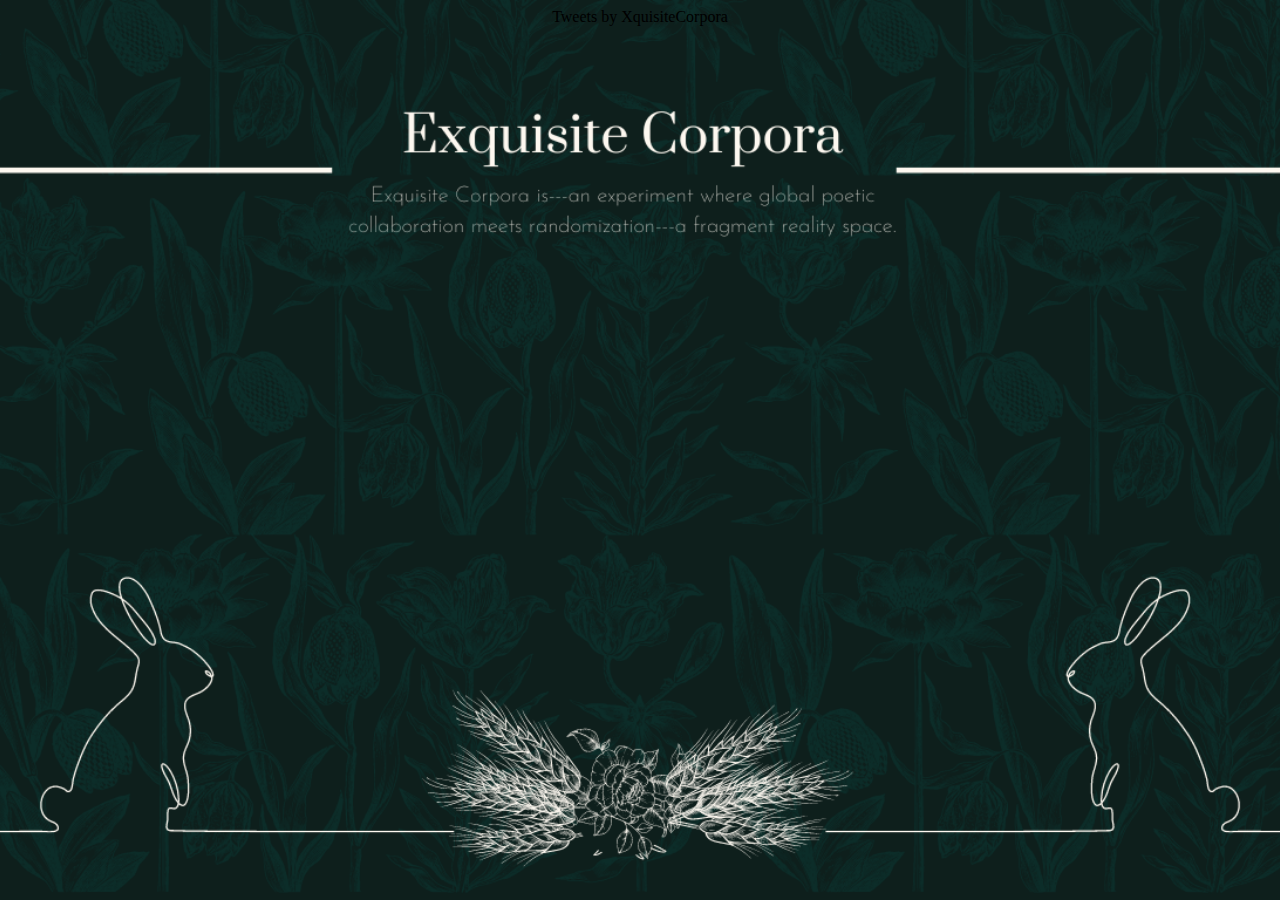
<file: ExquisiteCorpora.html>
<!DOCTYPE html>
<html lang="en">
<head>
    <meta charset="UTF-8">
    <meta http-equiv="X-UA-Compatible" content="IE=edge">
    <meta name="viewport" content="width=device-width, initial-scale=1.0">
    <title>Exquisite Corpora</title>
    <link href="./style.css" rel="stylesheet">
</head>
<body class="bg-image-3">
    <div class="tweet-box">
    <a class="twitter-timeline" data-theme="dark" href="https://twitter.com/XquisiteCorpora?ref_src=twsrc%5Etfw">Tweets by XquisiteCorpora</a> <script async src="https://platform.twitter.com/widgets.js" charset="utf-8"></script>
    </div>
</body>
</html>
</file>
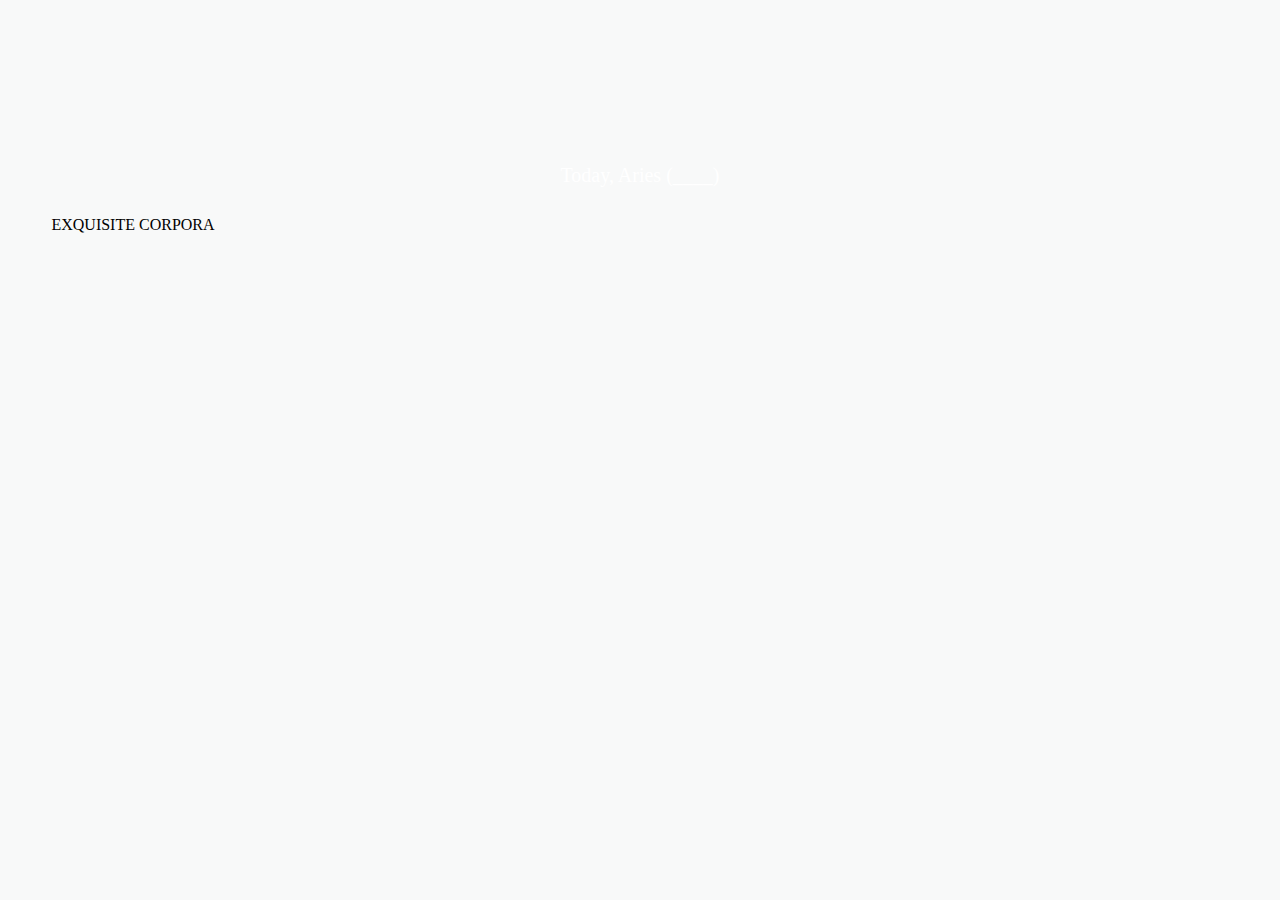
<file: ProjectsAndAbstracts.html>
<!DOCTYPE html>
<html lang="en">
<head>
    <meta charset="UTF-8">
    <meta http-equiv="X-UA-Compatible" content="IE=edge">
    <meta name="viewport" content="width=device-width, initial-scale=1.0">
    <title>Projects and Abstracts</title>
    <link rel="stylesheet" href="./style.css">
    <link rel="sylesheet" href="./bootstrap-grid.css">
</head>

<body class="body2">
    <header>
        <a href="./Today, Aries().html"><div class="box-1">
            <div class="btn btn-two">
              <span>Today, Aries (____)</span>
            </div>
          </div></a>
          <a href="./ExquisiteCorpora.html"><div class="box-1">
    <div class="btn btn-one">
<span>EXQUISITE CORPORA</span>
    </div>
      </div></a>
    </header>
    
</body>
</html>
</file>
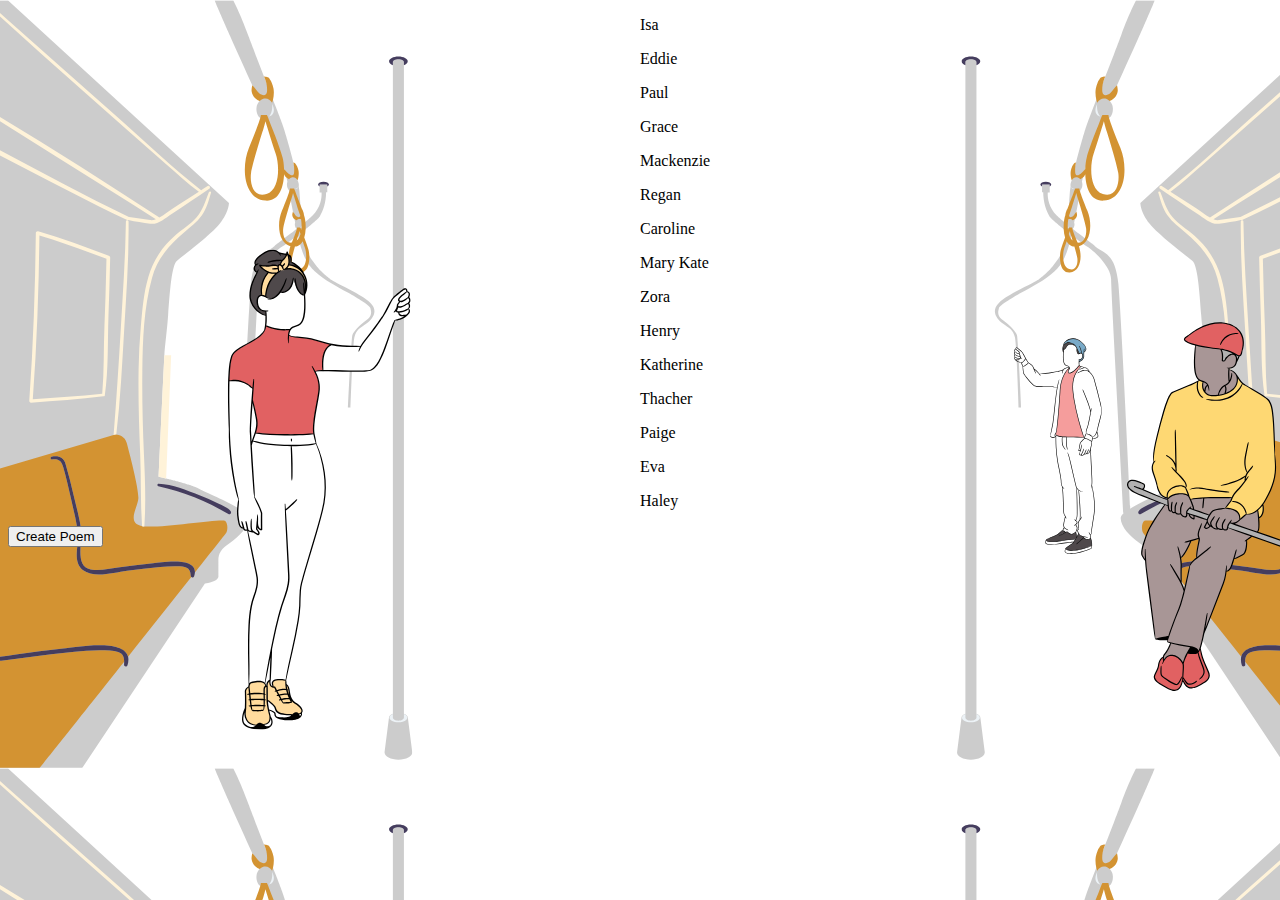
<file: TheTrain.html>
<!DOCTYPE html>
<html lang="en">
<head>
    <meta charset="UTF-8">
    <meta http-equiv="X-UA-Compatible" content="IE=edge">
    <meta name="viewport" content="width=device-width, initial-scale=1.0">
    <link rel="stylesheet" href="TheTrain.css">
    <title>The_Train</title>
</head>
<body background="./Assets/Train Poem Backgrounds.svg">
    <p class="Isa">Isa</p>
    <p class ="Eddie">Eddie</p>
    <p class="Paul">Paul</p>
    <p class="Grace">Grace</p>
    <p class ="Mackenzie">Mackenzie</p>
    <p class ="Regan">Regan</p>
    <p class="Caroline">Caroline</p>
    <p class="maryKate">Mary Kate</p>
    <p class="Zora">Zora</p>
    <p class="Henry">Henry</p>
    <p class="Katherine">Katherine</p>
    <p class="Thacher">Thacher</p>
    <p class="Paige">Paige</p>
    <p class="Eva">Eva</p>
    <p class="Haley">Haley</p>

    <button onclick="genPaul(); genMackenzie(); genRegan(); genEddie(); genCaroline(); genEva(); genGrace(); genHaley(); genHenry(); genIsa(); genKatherine(); genPaige(); genPaul(); genThacher(); genZora(); genmaryKate()" class="btn" id="btn">Create Poem</button>

    <script>
        function genPaul(){
            var word = ["As I see you at first / I can't help but ponder", "Of all the places you've been / Oh boy, what a wonder!", "Have you seen a tree / Oh I bet you have", "Many more than me / It'd probably make me laugh", "Have you seen the sea / The beautiful deep blue", "All the creatues it holds / I've seen some too", "Have you seen another country / Oh how many there are", "Now that would surprise me / I bet those are too far", "Well I hope you see more / Before the end of your days", "Oh the beauty of this world / You should meet with your gaze",];
            var para=document.querySelector('.Paul');
            para.innerHTML=word[Math.floor(Math.random() * word.length)];
        }
        function genMackenzie(){
            var word = ["Buying another Southshore ticket / Millenium Station to South Bend Airport / Sometimes South Bend Airport to Millenium Stations / It's just $14", "Hop on the Southshore with me to South Bend / Let's take the train back in the morning", "It's just $14 / I could drive but gas is too expensive right now", "It's only $14 / Cheaper than filling up", "I'll take the South Shore and do work on the ride / I miss you", "I have the day off / Should I just spend the $14?", "Take the morning train and we can have lunch together / Don't leave yet", "Just tell your ride to go back home without you / You can take the late train", "It's just $14 / Maybe we should've bought the train pass",];
            var para=document.querySelector('.Mackenzie');
            para.innerHTML=word[Math.floor(Math.random() * word.length)];
        }
        function genRegan(){
            var word = ["I don't take the train / anymore. I used to take it", "everyday, riding in my / school uniform with all of the", "suits commuting downtown / I'll take the train.", "Again. Soon. When I am a / suit, chugging along. The", "corporate world always / taking the same track", "I wish I could fly." ];
            var para=document.querySelector('.Regan');
            para.innerHTML=word[Math.floor(Math.random() * word.length)];
        }
        function genEddie(){
            var word = ["the will of a train / we hear it go by fast", "its chaos and brutality / make a formidable force", "it only stops when it wants / stays true to a single path", "how hard that must be... / that consistency is rare", "the dedication even moreso / how admirable that is",];
            var para=document.querySelector('.Eddie');
            para.innerHTML=word[Math.floor(Math.random() * word.length)];
        }
        function genHaley(){
            var word = ["Summer coming home / a misty fog hung low", "trains rush by / one by one", "Where to? / Nowhere to go but somehow", "everywhere to go / the trains pass one by one", "gushes of wind whip me upright / from the speeding trains", "passing by in a blink of an eye / as I stand I stare", "At all of the unfamiliar faces / Rushing, hustling, to get", "to their unknown destinations / What for?", "The hurry and the rush and the speed / all for the money and time spent away", "from the people who you love the most / The trains pass by one by one", "I am going home."];
            var para=document.querySelector('.Haley');
            para.innerHTML=word[Math.floor(Math.random() * word.length)];
        }
        function genZora(){
            var word = ["The sun peeks over the horizon as we board / Dad squeezes my little ahdn and when it takes off", "He shows me our broadway tickets for tonight / Matilda on the big stage!", "A wave of anticipation surges through my body / I drift off in his arms", "safe and sound / A tiny seed in the big apple"];
            var para=document.querySelector('.Zora');
            para.innerHTML=word[Math.floor(Math.random() * word.length)];
        }
        function genHenry(){
            var word = ["I don't really like trains / The endless noise at each crossing", "Waiting for the train to pass / Nobody enjoys waiting for a train.", "They've made me late to school. / They've made me late to work.", "At least a train makes for a good excuse. / This is why I don't like trains."];
            var para=document.querySelector('.Henry');
            para.innerHTML=word[Math.floor(Math.random() * word.length)];
        }
        function genKatherine(){
            var word = ["Squeals and lurches of brakes curdling the popcorn in my stomach,/ stretched vinyl seats chafing my bare thighs", "screeching laughs wandering through the cars, unafraid to be heard / My hair frizz catches on my stiff collar", "my mother's hand clutches mine,sweating / my cautious gaze meets that of a hooded stranger, unbothered by my attention", "the alphabet grocery store game dances through my head, A for apple, B for bananas? / The mechanical voice of each stop ringing through my head,", "the hushed urgency of the train haunting me long after I crossed the yellow line. / Going, going, gone."];
            var para=document.querySelector('.Katherine');
            para.innerHTML=word[Math.floor(Math.random() * word.length)];
        }
        function genIsa(){
            var word = ["All around, I see / shutting doors separate knowing smiles,", "slapping tamarind farewells onto / tiny postcards of lonely isles", "Once aboard, I feel / whispers of windows who promise pain,", "painting passing trees with / watercolor smudges of new terrain.", "Already warm, I swipe/ Similar smudges down my own face,", "tasting salty saline from / eyes that long for yours to gaze", "From outside, I witness / tiny branches sprawl and unfold", "capturing velvet nighttime, the / hands of lovers that seek to hold.", "In fear, I wonder / could couples across hear,", "hammering hearts from / fools like me, who fear saying", "goodbye to what's always been near?"];
            var para=document.querySelector('.Isa');
            para.innerHTML=word[Math.floor(Math.random() * word.length)];
        }
        function genThacher(){
            var word = ["Black horse / breathing with such vigor and rhythm", "with the strength you possess / your prowess is a given", "for industry follows you / but you are one to chase it", "why did she use you / was I too complacent", "A last-ditch escape / through the cloack of the night", "on your saddle she rode / then she was out of my sight", "for my own horse was too slow / to go and change your mind", "the gifts of the black horse / Seem to take all of mine",];
            var para=document.querySelector('.Thacher');
            para.innerHTML=word[Math.floor(Math.random() * word.length)];
        }
        function genmaryKate(){
            var word = ["I know you are near / When the crystals on my chandelier shake", "Every 15 minutes / I used to resent you", "keeping me up late / waking me up early", "your duty as a public servant / but then I went through your doors", "and you soon became my ticket / to freedom", "This city is a puzzle. The only way to navigate is underground / ---the only path you know."];
            var para=document.querySelector('.maryKate');
            para.innerHTML=word[Math.floor(Math.random() * word.length)];
        }
        function genEva(){
            var word = ["Over the mountains / over the hill", "over the plain / this is the path of the train", "through the sun / through the wind", "through the rain / here comes the train", "it is no car / it is no boat", "it is no airplane / it is a train!"];
            var para=document.querySelector('.Eva');
            para.innerHTML=word[Math.floor(Math.random() * word.length)];
        }
        function genCaroline(){
            var word = ["Click of heels on a platform / muffled by the weather beaten rug.", "A journey in which the only company is a scalding cup of bitter coffee. / Humming from the engine announces your departure,", "an automated acapella that bids you farewell / The trees pass in a blur, the coffee steam rises lazily", "such an intimate space to be shared by imperfect strangers (definition: those who do not know each other, but still force a polite smile, or grimace, depending on how far midwest you are). / Flying through the countryside in the comfort of a moving bullet", "The foam of the cup congeals as if even the styrofoam is perturbed by the thought of complimentary coffee.",];
            var para=document.querySelector('.Caroline');
            para.innerHTML=word[Math.floor(Math.random() * word.length)];
        }
        function genGrace(){
            var word = ["Deep in the underground / My foot taps against the gum ridden urine scented floor", "My playlist bleeds through my ears / Drowning out the pleas for money", "A strand of my hair begins to blow / A gust of warm air smacks my face", "what sounds like a heartbeat begging to bellow / in the mounds of the tracks", "Eyes blinded by the lights", "like a creature emerging from a cave / ears pierced by the wheels scraping against the rusty track", "Only for it all to come to a stop / It's arrived",];
            var para=document.querySelector('.Grace');
            para.innerHTML=word[Math.floor(Math.random() * word.length)];
        }
        function genPaige(){
            var word = ["Life is like a train / going down different tracks", "People coming and going / I am the conductor", "Telling the train where to go / who to let on", "leaving those who get off behind / accepting those who join and taking them on my journey", "life is like a train / moving so fast until before you know it", "the breaks bring it to a stop / and the train has served its purpose",];
            var para=document.querySelector('.Paige');
            para.innerHTML=word[Math.floor(Math.random() * word.length)];
        }
    </script>
</body>
</html>

<!-- SECOND LINE SCRIPT
    
    
    <p class="PaulOne">Paul</p>
    <p class ="MackenzieOne">Mackenzie</p>
    <p class ="ReganOne">Regan</p>
    <p class ="EddieOne">Eddie</p>
    <p class="HaleyOne">Haley</p>
    <p class="ZoraOne">Zora</p>
    <p class="EvaOne">Eva</p>
    <p class="HenryOne">Henry</p>
    <p class="KatherineOne">Katherine</p>
    <p class="IsaOne">Isa</p>
    <p class="ThacherOne">Thacher</p>
    <p class="GraceOne">Grace</p>
    <p class="PaigeOne">Paige</p>
    <p class="CarolineOne">Caroline</p>
    <p class="maryKateOne">Mary Kate</p>
    
    function genPaulOne(){
            var word = ["As I see you at first", "I can't help but ponder", "Of all the places you've been", "Oh boy, what a wonder!", "Have you seen a tree", "Oh I bet you have", "Many more than me", "It'd probably make me laugh", "Have you seen the sea", "The beautiful deep blue", "All the creatues it holds", "I've seen some too", "Have you seen another country", "Oh how many there are", "Now that would surprise me", "I bet those are too far", "Well I hope you see more", "Before the end of your days", "Oh the beauty of this world", "You should meet with your gaze",];
            var para=document.querySelector('.PaulOne');
            para.innerHTML=word[Math.floor(Math.random() * word.length)];
        }
        function genMackenzieOne(){
            var word = ["Buying another Southshore ticket", "Millenium Station to South Bend Airport", "Sometimes South Bend Airport to Millenium Stations", "It's just $14", "Hop on the Southshore with me to South Bend", "Let's take the train back in the morning", "It's just $14", "I could drive but gas is too expensive right now", "It's only $14", "Cheaper than filling up", "I'll take the South Shore and do work on the ride", "I miss you", "I have the day off", "Should I just spend the $14?", "Take the morning train and we can have lunch together", "Don't leave yet", "Just tell your ride to go back home without you", "You can take the late train", "It's just $14", "Maybe we should've bought the train pass",];
            var para=document.querySelector('.MackenzieOne');
            para.innerHTML=word[Math.floor(Math.random() * word.length)];
        }
        function genReganOne(){
            var word = ["I don't take the train", "anymore. I used to take it", "everyday, riding in my", "school uniform with all of the", "suits commuting downtown", "I'll take the train.", "Again. Soon. When I am a", "suit, chugging along. The", "corporate world always", "taking the same track", "I wish I could fly." ];
            var para=document.querySelector('.ReganOne');
            para.innerHTML=word[Math.floor(Math.random() * word.length)];
        }
        function genEddieOne(){
            var word = ["the will of a train", "we hear it go by fast", "its chaos and brutality", "make a formidable force", "it only stops when it wants", "stays true to a single path", "how hard that must be...", "that consistency is rare", "the dedication even moreso", "how admirable that is",];
            var para=document.querySelector('.EddieOne');
            para.innerHTML=word[Math.floor(Math.random() * word.length)];
        }
        function genHaleyOne(){
            var word = ["Summer coming home", "a misty fog hung low", "trains rush by", "one by one", "Where to?", "Nowhere to go but somehow", "everywhere to go", "the trains pass one by one", "gushes of wind whip me upright", "from the speeding trains", "passing by in a blink of an eye", "as I stand I stare", "At all of the unfamiliar faces", "Rushing, hustling, to get", "to their unknown destinations", "What for?", "The hurry and the rush and the speed", "all for the money and time spent away", "from the people who you love the most", "The trains pass by one by one", "I am going home."];
            var para=document.querySelector('.HaleyOne');
            para.innerHTML=word[Math.floor(Math.random() * word.length)];
        }
        function genZoraOne(){
            var word = ["The sun peeks over the horizon as we board", "Dad squeezes my little and when it takes off", "He shows me our broadway tickets for tonight", "Matilda on the big stage!", "A wave of anticipation surges through my body", "I drift off in his arms", "safe and sound", "A tiny seed in the big apple"];
            var para=document.querySelector('.ZoraOne');
            para.innerHTML=word[Math.floor(Math.random() * word.length)];
        }
        function genHenryOne(){
            var word = ["I don't really like trains", "The endless noise at each crossing", "Waiting for the train to pass", "Nobody enjoys waiting for a train.", "They've made me late to school.", "They've made me late to school.", "They've made me late to work.", "At least a train makes for a good excuse.", "This is why I don't like trains."];
            var para=document.querySelector('.HenryOne');
            para.innerHTML=word[Math.floor(Math.random() * word.length)];
        }
        function genKatherineOne(){
            var word = ["Squeals and lurches of brakes curdling the popcorn in my stomach,", "stretched vinyl seats chafing my bare thighs", "screeching laughs wandering through the cars, unafraid to be heard", "My hair frizz catches on my stiff collar", "my mother's hand clutches mine,sweating", "my cautious gaze meets that of a hooded stranger, unbothered by my attention", "the alphabet grocery store game dances through my head, A for apple, B for bananas?", "The mechanical voice of each stop ringing through my head,", "the hushed urgency of the train haunting me long after I crossed the yellow line.", "Going, going, gone."];
            var para=document.querySelector('.KatherineOne');
            para.innerHTML=word[Math.floor(Math.random() * word.length)];
        }
        function genIsaOne(){
            var word = ["All around, I see", "shutting doors separate knowing smiles,", "slapping tamarind farewells onto", "tiny postcards of lonely isles", "Once aboard, I feel", "whispers of windows who promise pain,", "painting passing trees with", "watercolor smudges of new terrain.", "Already warm, I swipe", "Similar smudges down my own face,", "tasting salty saline from", "eyes that long for yours to gaze", "From outside, I witness", "tiny branches sprawl and unfold", "capturing velvet nighttime, the", "hands of lovers that seek to hold.", "In fear, I wonder", "could couples across hear,", "hammering hearts from", "fools like me, who fear saying", "goodbye to what's always been near?"];
            var para=document.querySelector('.IsaOne');
            para.innerHTML=word[Math.floor(Math.random() * word.length)];
        }
        function genThacherOne(){
            var word = ["Black horse,", "breathing with such vigor and rhythm", "with the strength you possess", "your prowess is a given", "for industry follows you", "but you are one to chase it", "why did she use you", "was I too complacent", "A last-ditch escape", "through the cloack of the night", "on your saddle she rode", "then she was out of my sight", "for my own horse was too slow", "to go and change your mind", "the gifts of the black horse", "Seem to take all of mine",];
            var para=document.querySelector('.ThacherOne');
            para.innerHTML=word[Math.floor(Math.random() * word.length)];
        }
        function genmaryKateOne(){
            var word = ["pause"];
            var para=document.querySelector('.maryKateOne');
            para.innerHTML=word[Math.floor(Math.random() * word.length)];
        }
        function genEvaOne(){
            var word = ["Over the mountains", "over the hill", "over the plain", "this is the path of the train", "through the sun", "through the wind", "through the rain", "here comes the train", "it is no car,", "it is no boat", "it is no airplane", "it is a train!"];
            var para=document.querySelector('.EvaOne');
            para.innerHTML=word[Math.floor(Math.random() * word.length)];
        }
        function genCarolineOne(){
            var word = ["Click of heels on a platform", "muffled by the weather beaten rug.", "A journey in which the only company is a scalding cup of bitter coffee.", "Humming from the engine announces your departure,", "an automated acapella that bids you farewell", "The trees pass in a blur, the coffee steam rises lazily", "such an intimate space to be shared by imperfect strangers (definition: those who do not know each other, but still force a polite smile, or grimace, depending on how far midwest you are).", "Flying through the countryside in the comfort of a moving bullet", "The foam of the cup congeals aas if even the styrofoam is perturbed by the thought of complimentary coffee.",];
            var para=document.querySelector('.CarolineOne');
            para.innerHTML=word[Math.floor(Math.random() * word.length)];
        }
        function genGraceOne(){
            var word = ["pause"];
            var para=document.querySelector('.GraceOne');
            para.innerHTML=word[Math.floor(Math.random() * word.length)];
        }
        function genPaigeOne(){
            var word = ["pause"];
            var para=document.querySelector('.PaigeOne');
            para.innerHTML=word[Math.floor(Math.random() * word.length)];
        }
    
    
    ; genPaulOne(); genMackenzieOne(); genReganOne(); genEddieOne(); genCarolineOne(); genEvaOne(); genGraceOne(); genHaleyOne(); genHenryOne(); genIsaOne(); genKatherineOne(); genPaigeOne(); genPaulOne(); genThacherOne(); genZoraOne(); genmaryKateOne()-->
</file>
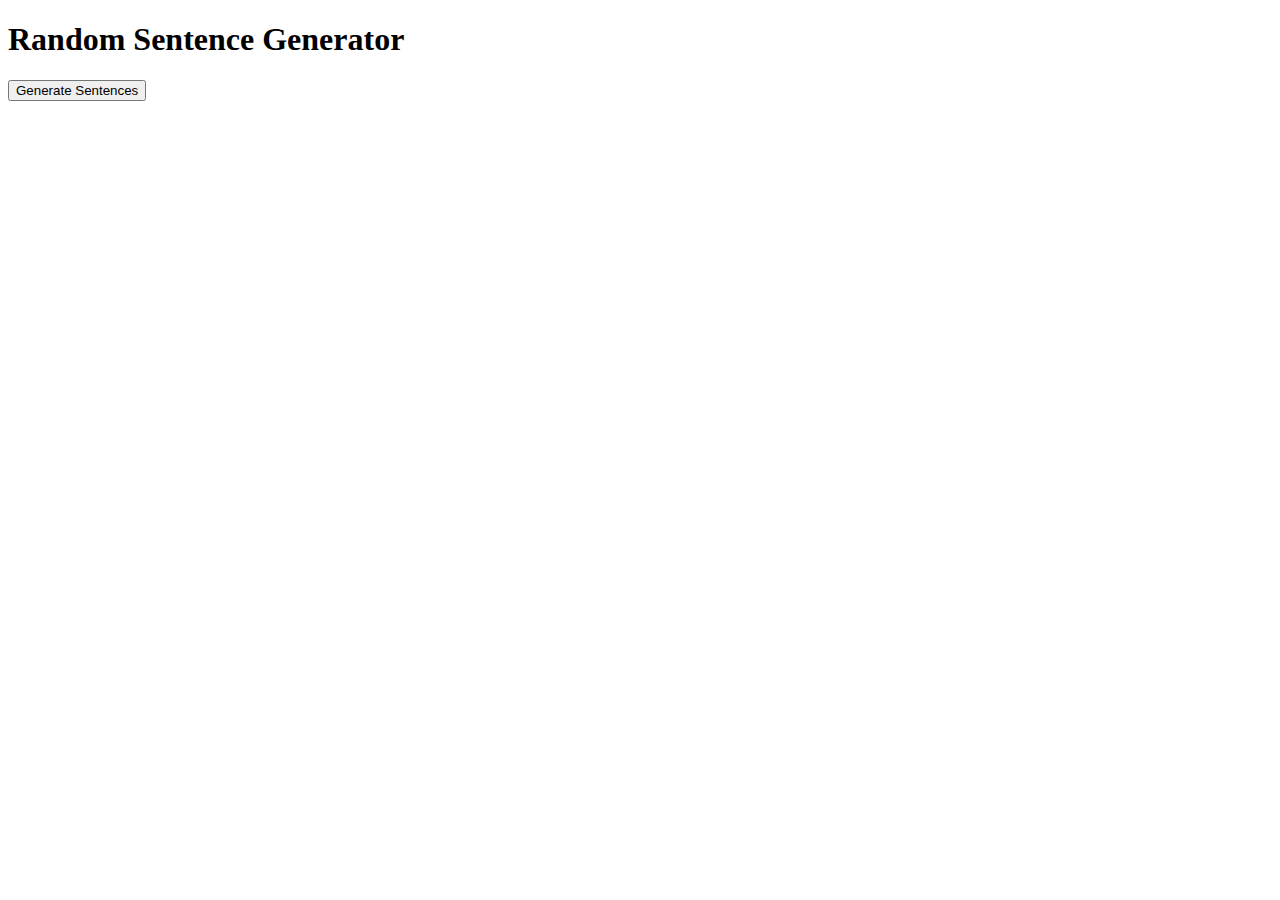
<file: Today Aries Test.html>
<!DOCTYPE html>
<html lang="en">
<head>
  <meta charset="UTF-8">
  <meta http-equiv="X-UA-Compatible" content="IE=edge">
  <meta name="viewport" content="width=device-width, initial-scale=1.0">
  <title>Document</title>
</head>
<body>
  <h1>Random Sentence Generator</h1>
  <button id="generateButton">Generate Sentences</button>
  <ul id="result"></ul>
  <script>
    const sentences = [
      "Robe of smile eyes / dual sign roses / and lilies of light / one hand pointed to the sky / the other an infinite magician",
      "Reversed—breadcrumb conduit / your cloak converted red / blossoming snake bite foliage / and unintentional touch",
      "You lunar crescent head / embroidered palms / shimmering daughter of Eden / secret borrowed light",
      "Reversed—surrender the resonate tune / veil of forced feminine perspective / the pomegranates sacred / Persephone ate the underworld",
      "Beyond Eden / a ripening field of stars / you / borne by a door / gathered in the cluster of words",
      "Reversed—crushed velvet pomegranate / lush water wheat / rich curves reflect you / an ant resisting the body",
      "Reversed—Shadow spotlight / crushes / flatters / you are indulged / The audience plays hide and seek.",
      "You are occult doctrine / nature bridged body / counter temple diffuses skyward blessings",
      "Reversed—Rebel Permission / three-tiered red temple burning at your feet",
      "Foreground winged in human figures / Unveiled as earthly body / follied senses / covenant me in secret fall / we were false",
      "Reversed— Volcanic Angel / A naked page is a fertile landscape / Garden of temptation",
      "A sword planes and scrolls / A mystery within herself / this is her correspondence",
      "Reversed — walk back / green light set in motion / no longer brick walled",
      "Brooding lions jaw / like a light exalted in flowers / no, not a light / a woman",
      "Reversed— woman’s jaw, stroked by / lions paw / she is collected / and raw",
      "Illuminated variant / Her beacon is enveloped by her right hand / unconscious mountain lamp / ancient snow-capped light",
      "Reversed—Have you forgotten / You hold a balanced darkness—haunted mountain range of your chest.",
      "Scorpion she / flees from Eagle’s eye / Old gods welcome / one / to the underworld.",
      "Reversed—a choice: this all means something / to both you and / lions paw. It awaits you.",
      "Choose: loose veil or fair crown / your clothing represents your mantle / you are priestess and poet",
      "Reversed—choose: the sword or the scales / your symbols represent your situation / either answer is an edge",
      "Turned upside down / you find a new perspective / bent enlightenment / suspends a halo round your head. Hold back",
      "Reversed— you leap. Suspended across blue / hanged in time / hit pause / perspective shift / now you are crashing",
      "Perpetual mourning / the white horse is pulling a carriage / the skeleton is clasping the crude rose / un-birthed / five-petal reflecting being / alive",
      "Reversed—a boat towers on the horizon / the moon embraces the skeleton child / together they / drift beyond morning",
      "Winged sun / I speak through the waters / a figure of solar light. We temper / harmonize",
      "Reversed—background angel / balanced on the mountain / blue robe pours like water round her / puddles at her feet / you are encased",
      "Look closely / you are linked between / the human / and the garden / chain wings / keep you here",
      "Reversed—not the shadows but the light / naked flame / bound fantasies",
      "Fallen Adam / an illustrated analogy / lept from a window / alights / blames the mountain with arms outstretched",
      "Reversed—Settled mountain / all the leaves have fallen / she no longer has need for time / ask yourself / are you called to begin anew",
      "She pours radiant light / irrigated by / lesser stars / a bird alights on her figure / which has yewed itself / unfurled into a tree",
      "Reversed—-The pool rivulets / splits / earthed by a barren vessel / she holds herself against dry vastness",
      "Unconscious light winds within / the field / this wild pool / howls toward the Moon",
      "Reversed—Stuck record / skips and scars the wounded / Moon / a wandering / shadow swept within the field",
      "Sunflower child / dawn is coming home / the darkest night has turned / a horse awaits on the horizon",
      "Reversed—night child / dawn has arrived",
      "The characters are rising from their graves / they meet the mountain range / a massive tidal wave restores the underworld",
      "Reversed—Naked water / the trumpet is calling / force through and rise / like you never saw the mountain range",
      "Bodies move / purple cloth wrapped around the woman / dancing / her hands are wreathed in laurel / this circular phase",
      "Reversed—Inside the woman is a world / wrapped in laurel seasons / circular sweetness / she slows / somewhere a door closes",
      "Innocent blue / most misplace your light step / you are planed as background / an unsurveyed distance / forgotten by the butterfly",
      "Reversed—-Shadow stage / unfinished play / you are dropped into the sky", "You / Enlisted on a stone thrown / Within a turbulent sea /", "On a bull throne / adorned by vines and mountain lilies / she creates golden eco / systems of mida / her touch / a sceptre", "Golden Fish / Suspended in gravity’s wake / She wears the turbulent sea", "Purple you / Draped in capes of butterflies / Bifurcated moons puncture / clouds / the wind / Has died", "Reversed—Blossoming salamanders / Twisting from their tails / Like tongues /dropped by girls / In flight", "Reversed—she appears / in a reading / draped with veined gold / harsh grapes / her sceptre hands / adorned around / you wrist", "Reversed—It is a ship / Leaping from the waves / You are elsewhere / Sailed in a turbulent sea", "Reversed—the trees can not / Stand beside you / Wind cannot / Whisper in your ear / You are dethroned and / Angels are coming from the clouds", "You / Crowned in / Sunflowers surrounded by / Black cats sprouting from the shadows", "Little rabbit / Carved in the tree / You are cradled in Mother / Nurtured earth / Truncated palms", "Selkies adorned with / Cloudless sky / Your hands cannot touch / scalloped sands / Beneath their skin", "You / infectious sun / beating fields of wheat / she / works within you / drum beats no one hears", "Reversed—Lioness throne / Sunflower shadows /Lesser known darkness / Occult sun", "Reversed—Among the fruited garden / Little rabbit leaps into the cradle / Sleeps / While the garden is overrun / Luscious rot intertwined", "Reversed—wrapped between / Land and sea / she drinks the sky", "Reversed—A stone cherub / drifts through the clouds / holds a butterfly by / it’s sky wing / on the horizon / an atmospheric turn / sucks stratus back to earth", "Barren Mountains / this arid beast rising on its toes / She holds the key / This thing that transmutates / Dry desert / Becoming / River high", "Her hands a field / Tilled and waiting / eyes on the quilted horizon / Punctuates the harvest with / Her gaze", "Familiar lands make home in your chest / your heart a body of water / pinpoint mapped and fish / are swirling around each other / this journey / this arrival / this homecoming", "Birds tossed in the wind / Storm clouds brewing around them this / Mist battle against the wing", "Reversed—Red plume on the horizon / both a fire / And a horses mane", "Reversed—Frozen hands / Stationary body in a field / Rows consume both background / And you", "Reversed—Barren river / trees bend in slow light / water rises till / tendrils drowning / mud retracting / they fold themselves into paper / sirens / unroot themselves / to make way for riptides and dark water", "Reversed—A sword is here / In her hand / Bending trees around her wrists / This melting wind / A storm within your chest", "Sprouting young green / leaves become focal / shading in earth hues / the mountain tops no longer barren gray / it lifts from the spine / altered background now / landscape on a page", "She blooms in harvest fields / near flower hills / grassy streams / she is sweetened windfall / you lose yourself within this night / industrial noise slipping through the cracks", "Poet / curious mind / between the decks are endings / you pretend / to understand / these floral waves / these exploding waterfalls / let go / nature is flowing", "Page in the breeze / sworded language flashes in the sky / the clouds are upwards / a direction the body can travel", "Reversed—the other hand a void / no play for the stage of the body / light seeds within you / emerges a sun", "Reversed—field of trees / wide in all their standing / flowered trunks crusting in the heat / harvest plenty / scythes stalk and bite", "Reversed—Enveloped sea / you are waved in tunic blue / between the crest and / the crestfallen / here / a pause / the shore is waiting", "Reversed—You are on the rooftops / a turbulent precipice for shouting / this is where you see them / within the tossed trees / a windblown other", 
    ];

    const dependencies = {
      "Robe of smile eyes / dual sign roses / and lilies of light / one hand pointed to the sky / the other an infinite magician": "Reversed—breadcrumb conduit / your cloak converted red / blossoming snake bite foliage / and unintentional touch",
      "Reversed—breadcrumb conduit / your cloak converted red / blossoming snake bite foliage / and unintentional touch": "Robe of smile eyes / dual sign roses / and lilies of light / one hand pointed to the sky / the other an infinite magician",
      "You lunar crescent head / embroidered palms / shimmering daughter of Eden / secret borrowed light": "Reversed—surrender the resonate tune / veil of forced feminine perspective / the pomegranates sacred / Persephone ate the underworld",
      "Reversed—surrender the resonate tune / veil of forced feminine perspective / the pomegranates sacred / Persephone ate the underworld": "You lunar crescent head / embroidered palms / shimmering daughter of Eden / secret borrowed light",
      "Beyond Eden / a ripening field of stars / you / borne by a door / gathered in the cluster of words": "Reversed—crushed velvet pomegranate / lush water wheat / rich curves reflect you / an ant resisting the body",
      "Reversed—crushed velvet pomegranate / lush water wheat / rich curves reflect you / an ant resisting the body": "Beyond Eden / a ripening field of stars / you / borne by a door / gathered in the cluster of words",
      "Mother / Mars adorned / small river in her right hand / gold crown mountain range in her left / She is red robe fantasy": "Reversed—Shadow spotlight / crushes / flatters / you are indulged / The audience plays hide and seek.",
      "Reversed—Shadow spotlight / crushes / flatters / you are indulged / The audience plays hide and seek.": "Mother / Mars adorned / small river in her right hand / gold crown mountain range in her left / She is red robe fantasy",
      "You are occult doctrine / nature bridged body / counter temple diffuses skyward blessings":"Reversed—Rebel Permission / three-tiered red temple burning at your feet",
      "Reversed—Rebel Permission / three-tiered red temple burning at your feet":"You are occult doctrine / nature bridged body / counter temple diffuses skyward blessings",
      "Foreground winged in human figures / Unveiled as earthly body / follied senses / covenant me in secret fall / we were false":"Reversed— Volcanic Angel / A naked page is a fertile landscape / Garden of temptation",
      "Reversed— Volcanic Angel / A naked page is a fertile landscape / Garden of temptation":"Foreground winged in human figures / Unveiled as earthly body / follied senses / covenant me in secret fall / we were false",
      "A sword planes and scrolls / A mystery within herself / this is her correspondence":"Reversed — walk back / green light set in motion / no longer brick walled",
      "Reversed — walk back / green light set in motion / no longer brick walled":"A sword planes and scrolls / A mystery within herself / this is her correspondence",
      "Brooding lions jaw / like a light exalted in flowers / no, not a light / a woman":"Reversed— woman’s jaw, stroked by / lions paw / she is collected / and raw",
      "Reversed— woman’s jaw, stroked by / lions paw / she is collected / and raw":"Brooding lions jaw / like a light exalted in flowers / no, not a light / a woman",
      "Illuminated variant / Her beacon is enveloped by her right hand / unconscious mountain lamp / ancient snow-capped light":"Reversed—Have you forgotten / You hold a balanced darkness—haunted mountain range of your chest.",
      "Reversed—Have you forgotten / You hold a balanced darkness—haunted mountain range of your chest.":"Illuminated variant / Her beacon is enveloped by her right hand / unconscious mountain lamp / ancient snow-capped light",
      "Scorpion she / flees from Eagle’s eye / Old gods welcome / one / to the underworld.": "Reversed—a choice: this all means something / to both you and / lions paw. It awaits you.",
      "Reversed—a choice: this all means something / to both you and / lions paw. It awaits you.":"Scorpion she / flees from Eagle’s eye / Old gods welcome / one / to the underworld.",
      "Choose: loose veil or fair crown / your clothing represents your mantle / you are priestess and poet":"Reversed—choose: the sword or the scales / your symbols represent your situation / either answer is an edge",
      "Reversed—choose: the sword or the scales / your symbols represent your situation / either answer is an edge":"Choose: loose veil or fair crown / your clothing represents your mantle / you are priestess and poet",
      "Turned upside down / you find a new perspective / bent enlightenment / suspends a halo round your head. Hold back":"Reversed— you leap. Suspended across blue / hanged in time / hit pause / perspective shift / now you are crashing",
      "Reversed— you leap. Suspended across blue / hanged in time / hit pause / perspective shift / now you are crashing":"Turned upside down / you find a new perspective / bent enlightenment / suspends a halo round your head. Hold back",
      "Perpetual mourning / the white horse is pulling a carriage / the skeleton is clasping the crude rose / un-birthed / five-petal reflecting being / alive":"Reversed—a boat towers on the horizon / the moon embraces the skeleton child / together they / drift beyond morning",
      "Reversed—a boat towers on the horizon / the moon embraces the skeleton child / together they / drift beyond morning":"Perpetual mourning / the white horse is pulling a carriage / the skeleton is clasping the crude rose / un-birthed / five-petal reflecting being / alive",
      "Winged sun / I speak through the waters / a figure of solar light. We temper / harmonize":"Reversed—background angel / balanced on the mountain / blue robe pours like water round her / puddles at her feet / you are encased",
      "Reversed—background angel / balanced on the mountain / blue robe pours like water round her / puddles at her feet / you are encased":"Winged sun / I speak through the waters / a figure of solar light. We temper / harmonize",
      "Look closely / you are linked between / the human / and the garden / chain wings / keep you here":"Reversed—not the shadows but the light / naked flame / bound fantasies",
      "Reversed—not the shadows but the light / naked flame / bound fantasies":"Look closely / you are linked between / the human / and the garden / chain wings / keep you here",
      "Fallen Adam / an illustrated analogy / lept from a window / alights / blames the mountain with arms outstretched":"Reversed—Settled mountain / all the leaves have fallen / she no longer has need for time / ask yourself / are you called to begin anew",
      "Reversed—Settled mountain / all the leaves have fallen / she no longer has need for time / ask yourself / are you called to begin anew":"Fallen Adam / an illustrated analogy / lept from a window / alights / blames the mountain with arms outstretched",
      "She pours radiant light / irrigated by / lesser stars / a bird alights on her figure / which has yewed itself / unfurled into a tree":"Reversed—-The pool rivulets / splits / earthed by a barren vessel / she holds herself against dry vastness",
      "Reversed—-The pool rivulets / splits / earthed by a barren vessel / she holds herself against dry vastness":"She pours radiant light / irrigated by / lesser stars / a bird alights on her figure / which has yewed itself / unfurled into a tree",
      "Unconscious light winds within / the field / this wild pool / howls toward the Moon":"Reversed—Stuck record / skips and scars the wounded / Moon / a wandering / shadow swept within the field",
      "Reversed—Stuck record / skips and scars the wounded / Moon / a wandering / shadow swept within the field":"Unconscious light winds within / the field / this wild pool / howls toward the Moon",
      "Sunflower child / dawn is coming home / the darkest night has turned / a horse awaits on the horizon":"Reversed—night child / dawn has arrived",
      "Reversed—night child / dawn has arrived":"Sunflower child / dawn is coming home / the darkest night has turned / a horse awaits on the horizon",
      "The characters are rising from their graves / they meet the mountain range / a massive tidal wave restores the underworld":"Reversed—Naked water / the trumpet is calling / force through and rise / like you never saw the mountain range",
      "Reversed—Naked water / the trumpet is calling / force through and rise / like you never saw the mountain range":"The characters are rising from their graves / they meet the mountain range / a massive tidal wave restores the underworld",
      "Bodies move / purple cloth wrapped around the woman / dancing / her hands are wreathed in laurel / this circular phase":"Reversed—Inside the woman is a world / wrapped in laurel seasons / circular sweetness / she slows / somewhere a door closes",
      "Reversed—Inside the woman is a world / wrapped in laurel seasons / circular sweetness / she slows / somewhere a door closes":"Bodies move / purple cloth wrapped around the woman / dancing / her hands are wreathed in laurel / this circular phase",
      "Innocent blue / most misplace your light step / you are planed as background / an unsurveyed distance / forgotten by the butterfly":"Reversed—-Shadow stage / unfinished play / you are dropped into the sky",
      "Reversed—-Shadow stage / unfinished play / you are dropped into the sky":"Innocent blue / most misplace your light step / you are planed as background / an unsurveyed distance / forgotten by the butterfly", "You / Enlisted on a stone thrown / Within a turbulent sea" : "Reversed—Blossoming salamanders / Twisting from their tails / Like tongues /dropped by girls / In flight", "Reversed—Blossoming salamanders / Twisting from their tails / Like tongues /dropped by girls / In flight" : "You / Enlisted on a stone thrown / Within a turbulent sea", "On a bull throne / adorned by vines and mountain lilies / she creates golden eco / systems of mida / her touch / a sceptre" : "Reversed—she appears / in a reading / draped with veined gold / harsh grapes / her sceptre hands / adorned around / you wrist", "On a bull throne / adorned by vines and mountain lilies / she creates golden eco / systems of mida / her touch / a sceptre" : "Reversed—she appears / in a reading / draped with veined gold / harsh grapes / her sceptre hands / adorned around / you wrist", "Golden Fish / Suspended in gravity’s wake / She wears the turbulent sea" : "Reversed—It is a ship / Leaping from the waves / You are elsewhere / Sailed in a turbulent sea", "Reversed—It is a ship / Leaping from the waves / You are elsewhere / Sailed in a turbulent sea" : "Golden Fish / Suspended in gravity’s wake / She wears the turbulent sea", "Purple you / Draped in capes of butterflies / Bifurcated moons puncture / clouds / the wind / Has died" : "Reversed—the trees can not / Stand beside you / Wind cannot / Whisper in your ear / You are dethroned and / Angels are coming from the clouds", "Reversed—the trees can not / Stand beside you / Wind cannot / Whisper in your ear / You are dethroned and / Angels are coming from the clouds" : "Purple you / Draped in capes of butterflies / Bifurcated moons puncture / clouds / the wind / Has died", "You / Crowned in / Sunflowers surrounded by / Black cats sprouting from the shadows" : "Reversed—Lioness throne / Sunflower shadows /Lesser known darkness / Occult sun", "Reversed—Lioness throne / Sunflower shadows /Lesser known darkness / Occult sun" : "You / Crowned in / Sunflowers surrounded by / Black cats sprouting from the shadows", "Little rabbit / Carved in the tree / You are cradled in Mother / Nurtured earth / Truncated palms" : "Reversed—Among the fruited garden / Little rabbit leaps into the cradle / Sleeps / While the garden is overrun / Luscious rot intertwined", "Reversed—Among the fruited garden / Little rabbit leaps into the cradle / Sleeps / While the garden is overrun / Luscious rot intertwined" : "Little rabbit / Carved in the tree / You are cradled in Mother / Nurtured earth / Truncated palms", "Selkies adorned with / Cloudless sky / Your hands cannot touch / scalloped sands / Beneath their skin" : "Reversed—wrapped between / Land and sea / she drinks the sky", "Reversed—wrapped between / Land and sea / she drinks the sky" : "Selkies adorned with / Cloudless sky / Your hands cannot touch / scalloped sands / Beneath their skin", "You / infectious sun / beating fields of wheat / she / works within you / drum beats no one hears" : "Reversed—A stone cherub / drifts through the clouds / holds a butterfly by / it’s sky wing / on the horizon / an atmospheric turn / sucks stratus back to earth", "Reversed—A stone cherub / drifts through the clouds / holds a butterfly by / it’s sky wing / on the horizon / an atmospheric turn / sucks stratus back to earth" : "You / infectious sun / beating fields of wheat / she / works within you / drum beats no one hears", "Barren Mountains / this arid beast rising on its toes / She holds the key / This thing that transmutates / Dry desert / Becoming / River high" : "Reversed—Red plume on the horizon / both a fire / And a horses mane", "Reversed—Red plume on the horizon / both a fire / And a horses mane" : "Barren Mountains / this arid beast rising on its toes / She holds the key / This thing that transmutates / Dry desert / Becoming / River high", "Her hands a field / Tilled and waiting / eyes on the quilted horizon / Punctuates the harvest with / Her gaze" : "Reversed—Frozen hands / Stationary body in a field / Rows consume both background / And you", "Reversed—Frozen hands / Stationary body in a field / Rows consume both background / And you" : "Her hands a field / Tilled and waiting / eyes on the quilted horizon / Punctuates the harvest with / Her gaze", "Familiar lands make home in your chest / your heart a body of water / pinpoint mapped and fish / are swirling around each other / this journey / this arrival / this homecoming" : "Reversed—Barren river / trees bend in slow light / water rises till / tendrils drowning / mud retracting / they fold themselves into paper / sirens / unroot themselves / to make way for riptides and dark water", "Reversed—Barren river / trees bend in slow light / water rises till / tendrils drowning / mud retracting / they fold themselves into paper / sirens / unroot themselves / to make way for riptides and dark water" : "Familiar lands make home in your chest / your heart a body of water / pinpoint mapped and fish / are swirling around each other / this journey / this arrival / this homecoming", "Birds tossed in the wind / Storm clouds brewing around them this / Mist battle against the wing" : "Reversed—A sword is here / In her hand / Bending trees around her wrists / This melting wind / A storm within your chest", "Reversed—A sword is here / In her hand / Bending trees around her wrists / This melting wind / A storm within your chest" : "Birds tossed in the wind / Storm clouds brewing around them this / Mist battle against the wing", "Sprouting young green / leaves become focal / shading in earth hues / the mountain tops no longer barren gray / it lifts from the spine / altered background now / landscape on a page" : "Reversed—the other hand a void / no play for the stage of the body / light seeds within you / emerges a sun", "Reversed—the other hand a void / no play for the stage of the body / light seeds within you / emerges a sun" : "Sprouting young green / leaves become focal / shading in earth hues / the mountain tops no longer barren gray / it lifts from the spine / altered background now / landscape on a page", "She blooms in harvest fields / near flower hills / grassy streams / she is sweetened windfall / you lose yourself within this night / industrial noise slipping through the cracks" : "Reversed—field of trees / wide in all their standing / flowered trunks crusting in the heat / harvest plenty / scythes stalk and bite", "Reversed—field of trees / wide in all their standing / flowered trunks crusting in the heat / harvest plenty / scythes stalk and bite": "She blooms in harvest fields / near flower hills / grassy streams / she is sweetened windfall / you lose yourself within this night / industrial noise slipping through the cracks", "Poet / curious mind / between the decks are endings / you pretend / to understand / these floral waves / these exploding waterfalls / let go / nature is flowing" : "Reversed—Enveloped sea / you are waved in tunic blue / between the crest and / the crestfallen / here / a pause / the shore is waiting", "Reversed—Enveloped sea / you are waved in tunic blue / between the crest and / the crestfallen / here / a pause / the shore is waiting" : "Poet / curious mind / between the decks are endings / you pretend / to understand / these floral waves / these exploding waterfalls / let go / nature is flowing", "Page in the breeze / sworded language flashes in the sky / the clouds are upwards / a direction the body can travel" : "Reversed—You are on the rooftops / a turbulent precipice for shouting / this is where you see them / within the tossed trees / a windblown other", "Reversed—You are on the rooftops / a turbulent precipice for shouting / this is where you see them / within the tossed trees / a windblown other" : "Page in the breeze / sworded language flashes in the sky / the clouds are upwards / a direction the body can travel",  
    };

    let usedSentences1 = [];
    let currentIteration1 = 0;

    function generateSentences() {
      let iterationSentences = sentences.map(sentence => `${sentence}-${currentIteration1}`);

      let candidates = iterationSentences.filter((sentence) => !usedSentences1.includes(sentence));
      let selected = [];

      for (let i = 0; i < 3; i++) {
        let idx = Math.floor(Math.random() * candidates.length);
        let sentence = candidates[idx];
        let originalSentence = sentence.slice(0, -(`-${currentIteration1}`.length));
        selected.push(originalSentence);
        candidates.splice(idx, 1);

        let dependency = dependencies[originalSentence];
        if (dependency) {
          let dependentSentence = `${dependency}-${currentIteration1}`;
          candidates = candidates.filter((s) => s !== dependentSentence);
          usedSentences1.push(dependentSentence);
        }
      }

      usedSentences1 = usedSentences1.concat(selected.map(sentence => `${sentence}-${currentIteration1}`));
      return selected;
    }

    document.querySelector("#generateButton").addEventListener("click", function () {
      let sentences = generateSentences();
      let result = document.querySelector("#result");
      result.innerHTML = "";
      sentences.forEach(function (sentence) {
        let li = document.createElement("li");
        li.textContent = sentence;
        result.appendChild(li);
      });

      currentIteration1 = (currentIteration1 + 1) % sentences.length;
      usedSentences1 = usedSentences1.filter(sentence => sentence.endsWith(`-${currentIteration1 - 1}`));
    });
  </script>
</body>
</html>

</body>
</html>
</file>
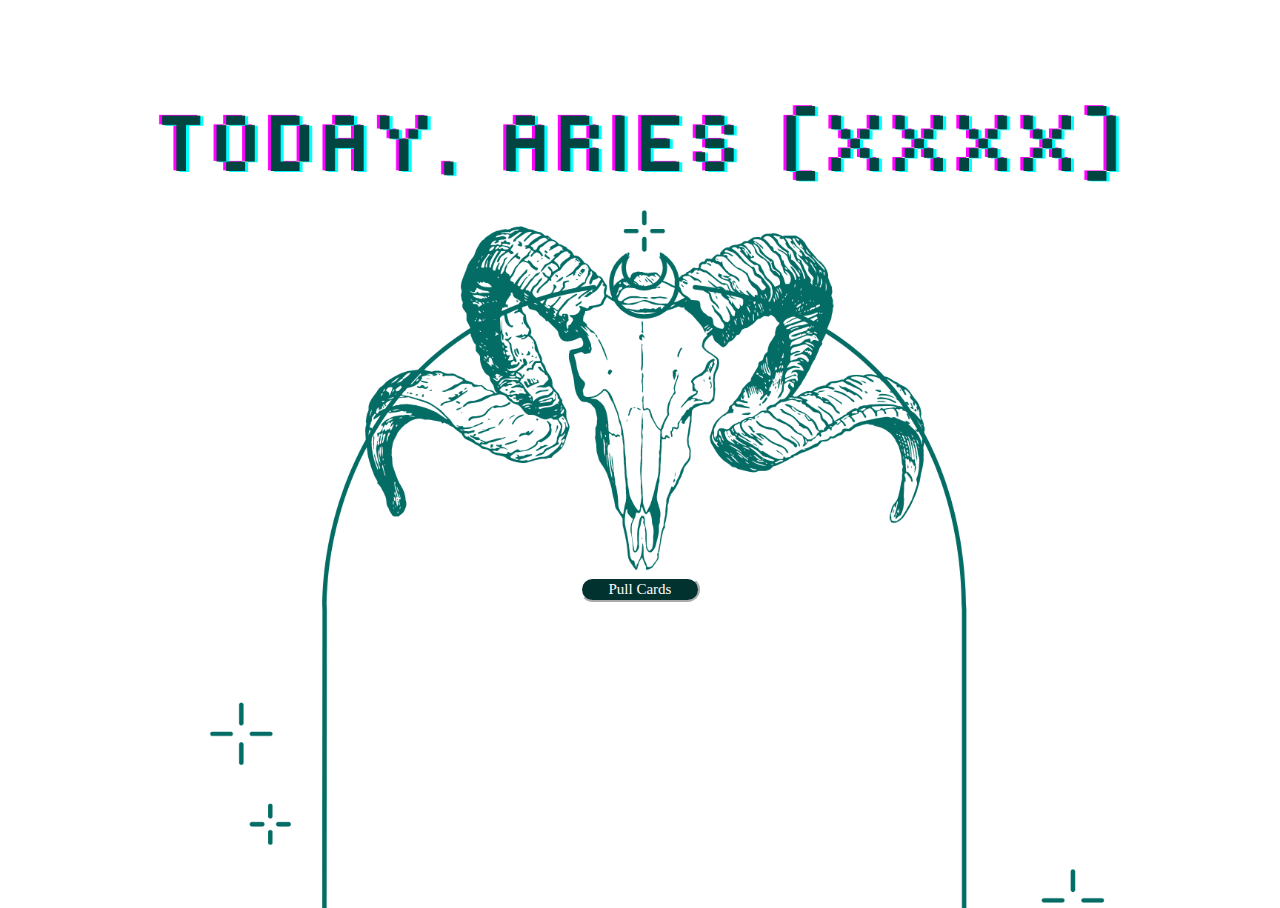
<file: Today, Aries().html>
<!DOCTYPE html>
<html lang="en">
<head>
  <meta charset="UTF-8">
  <meta http-equiv="X-UA-Compatible" content="IE=edge">
  <meta name="viewport" content="width=device-width, initial-scale=1.0">
  <link rel="stylesheet" href="Today, Aries().css">
  <title>Today, Aries</title>
</head>
<body>
  <div>
      <div id="container">
    <button id="generateButton">Pull Cards</button>
  </div>
    <div id="rContainer">
      <ul id="result"></ul>
    </div>
  <footer>
    <div id="footer"> <!--content--></div>
  </footer>
  </div>

  <script>
    const sentences = [
      "Robe of smile eyes / dual sign roses / and lilies of light / one hand pointed to the sky / the other an infinite magician",
      "Reversed—breadcrumb conduit / your cloak converted red / blossoming snake bite foliage / and unintentional touch",
      "You lunar crescent head / embroidered palms / shimmering daughter of Eden / secret borrowed light",
      "Reversed—surrender the resonate tune / veil of forced feminine perspective / the pomegranates sacred / Persephone ate the underworld",
      "Beyond Eden / a ripening field of stars / you / borne by a door / gathered in the cluster of words",
      "Reversed—crushed velvet pomegranate / lush water wheat / rich curves reflect you / an ant resisting the body",
      "Reversed—Shadow spotlight / crushes / flatters / you are indulged / The audience plays hide and seek.",
      "You are occult doctrine / nature bridged body / counter temple diffuses skyward blessings",
      "Reversed—Rebel Permission / three-tiered red temple burning at your feet",
      "Foreground winged in human figures / Unveiled as earthly body / follied senses / covenant me in secret fall / we were false",
      "Reversed— Volcanic Angel / A naked page is a fertile landscape / Garden of temptation",
      "A sword planes and scrolls / A mystery within herself / this is her correspondence",
      "Reversed — walk back / green light set in motion / no longer brick walled",
      "Brooding lions jaw / like a light exalted in flowers / no, not a light / a woman",
      "Reversed— woman’s jaw, stroked by / lions paw / she is collected / and raw",
      "Illuminated variant / Her beacon is enveloped by her right hand / unconscious mountain lamp / ancient snow-capped light",
      "Reversed—Have you forgotten / You hold a balanced darkness—haunted mountain range of your chest.",
      "Scorpion she / flees from Eagle’s eye / Old gods welcome / one / to the underworld.",
      "Reversed—a choice: this all means something / to both you and / lions paw. It awaits you.",
      "Choose: loose veil or fair crown / your clothing represents your mantle / you are priestess and poet",
      "Reversed—choose: the sword or the scales / your symbols represent your situation / either answer is an edge",
      "Turned upside down / you find a new perspective / bent enlightenment / suspends a halo round your head. Hold back",
      "Reversed— you leap. Suspended across blue / hanged in time / hit pause / perspective shift / now you are crashing",
      "Perpetual mourning / the white horse is pulling a carriage / the skeleton is clasping the crude rose / un-birthed / five-petal reflecting being / alive",
      "Reversed—a boat towers on the horizon / the moon embraces the skeleton child / together they / drift beyond morning",
      "Winged sun / I speak through the waters / a figure of solar light. We temper / harmonize",
      "Reversed—background angel / balanced on the mountain / blue robe pours like water round her / puddles at her feet / you are encased",
      "Look closely / you are linked between / the human / and the garden / chain wings / keep you here",
      "Reversed—not the shadows but the light / naked flame / bound fantasies",
      "Fallen Adam / an illustrated analogy / lept from a window / alights / blames the mountain with arms outstretched",
      "Reversed—Settled mountain / all the leaves have fallen / she no longer has need for time / ask yourself / are you called to begin anew",
      "She pours radiant light / irrigated by / lesser stars / a bird alights on her figure / which has yewed itself / unfurled into a tree",
      "Reversed—-The pool rivulets / splits / earthed by a barren vessel / she holds herself against dry vastness",
      "Unconscious light winds within / the field / this wild pool / howls toward the Moon",
      "Reversed—Stuck record / skips and scars the wounded / Moon / a wandering / shadow swept within the field",
      "Sunflower child / dawn is coming home / the darkest night has turned / a horse awaits on the horizon",
      "Reversed—night child / dawn has arrived",
      "The characters are rising from their graves / they meet the mountain range / a massive tidal wave restores the underworld",
      "Reversed—Naked water / the trumpet is calling / force through and rise / like you never saw the mountain range",
      "Bodies move / purple cloth wrapped around the woman / dancing / her hands are wreathed in laurel / this circular phase",
      "Reversed—Inside the woman is a world / wrapped in laurel seasons / circular sweetness / she slows / somewhere a door closes",
      "Innocent blue / most misplace your light step / you are planed as background / an unsurveyed distance / forgotten by the butterfly",
      "Reversed—-Shadow stage / unfinished play / you are dropped into the sky", "You / Enlisted on a stone thrown / Within a turbulent sea /", "On a bull throne / adorned by vines and mountain lilies / she creates golden eco / systems of mida / her touch / a sceptre", "Golden Fish / Suspended in gravity’s wake / She wears the turbulent sea", "Purple you / Draped in capes of butterflies / Bifurcated moons puncture / clouds / the wind / Has died", "Reversed—Blossoming salamanders / Twisting from their tails / Like tongues /dropped by girls / In flight", "Reversed—she appears / in a reading / draped with veined gold / harsh grapes / her sceptre hands / adorned around / you wrist", "Reversed—It is a ship / Leaping from the waves / You are elsewhere / Sailed in a turbulent sea", "Reversed—the trees can not / Stand beside you / Wind cannot / Whisper in your ear / You are dethroned and / Angels are coming from the clouds", "You / Crowned in / Sunflowers surrounded by / Black cats sprouting from the shadows", "Little rabbit / Carved in the tree / You are cradled in Mother / Nurtured earth / Truncated palms", "Selkies adorned with / Cloudless sky / Your hands cannot touch / scalloped sands / Beneath their skin", "You / infectious sun / beating fields of wheat / she / works within you / drum beats no one hears", "Reversed—Lioness throne / Sunflower shadows /Lesser known darkness / Occult sun", "Reversed—Among the fruited garden / Little rabbit leaps into the cradle / Sleeps / While the garden is overrun / Luscious rot intertwined", "Reversed—wrapped between / Land and sea / she drinks the sky", "Reversed—A stone cherub / drifts through the clouds / holds a butterfly by / it’s sky wing / on the horizon / an atmospheric turn / sucks stratus back to earth", "Barren Mountains / this arid beast rising on its toes / She holds the key / This thing that transmutates / Dry desert / Becoming / River high", "Her hands a field / Tilled and waiting / eyes on the quilted horizon / Punctuates the harvest with / Her gaze", "Familiar lands make home in your chest / your heart a body of water / pinpoint mapped and fish / are swirling around each other / this journey / this arrival / this homecoming", "Birds tossed in the wind / Storm clouds brewing around them this / Mist battle against the wing", "Reversed—Red plume on the horizon / both a fire / And a horses mane", "Reversed—Frozen hands / Stationary body in a field / Rows consume both background / And you", "Reversed—Barren river / trees bend in slow light / water rises till / tendrils drowning / mud retracting / they fold themselves into paper / sirens / unroot themselves / to make way for riptides and dark water", "Reversed—A sword is here / In her hand / Bending trees around her wrists / This melting wind / A storm within your chest", "Sprouting young green / leaves become focal / shading in earth hues / the mountain tops no longer barren gray / it lifts from the spine / altered background now / landscape on a page", "She blooms in harvest fields / near flower hills / grassy streams / she is sweetened windfall / you lose yourself within this night / industrial noise slipping through the cracks", "Poet / curious mind / between the decks are endings / you pretend / to understand / these floral waves / these exploding waterfalls / let go / nature is flowing", "Page in the breeze / sworded language flashes in the sky / the clouds are upwards / a direction the body can travel", "Reversed—the other hand a void / no play for the stage of the body / light seeds within you / emerges a sun", "Reversed—field of trees / wide in all their standing / flowered trunks crusting in the heat / harvest plenty / scythes stalk and bite", "Reversed—Enveloped sea / you are waved in tunic blue / between the crest and / the crestfallen / here / a pause / the shore is waiting", "Reversed—You are on the rooftops / a turbulent precipice for shouting / this is where you see them / within the tossed trees / a windblown other", 
    ];

    const dependencies = {
      "Robe of smile eyes / dual sign roses / and lilies of light / one hand pointed to the sky / the other an infinite magician": "Reversed—breadcrumb conduit / your cloak converted red / blossoming snake bite foliage / and unintentional touch",
      "Reversed—breadcrumb conduit / your cloak converted red / blossoming snake bite foliage / and unintentional touch": "Robe of smile eyes / dual sign roses / and lilies of light / one hand pointed to the sky / the other an infinite magician",
      "You lunar crescent head / embroidered palms / shimmering daughter of Eden / secret borrowed light": "Reversed—surrender the resonate tune / veil of forced feminine perspective / the pomegranates sacred / Persephone ate the underworld",
      "Reversed—surrender the resonate tune / veil of forced feminine perspective / the pomegranates sacred / Persephone ate the underworld": "You lunar crescent head / embroidered palms / shimmering daughter of Eden / secret borrowed light",
      "Beyond Eden / a ripening field of stars / you / borne by a door / gathered in the cluster of words": "Reversed—crushed velvet pomegranate / lush water wheat / rich curves reflect you / an ant resisting the body",
      "Reversed—crushed velvet pomegranate / lush water wheat / rich curves reflect you / an ant resisting the body": "Beyond Eden / a ripening field of stars / you / borne by a door / gathered in the cluster of words",
      "Mother / Mars adorned / small river in her right hand / gold crown mountain range in her left / She is red robe fantasy": "Reversed—Shadow spotlight / crushes / flatters / you are indulged / The audience plays hide and seek.",
      "Reversed—Shadow spotlight / crushes / flatters / you are indulged / The audience plays hide and seek.": "Mother / Mars adorned / small river in her right hand / gold crown mountain range in her left / She is red robe fantasy",
      "You are occult doctrine / nature bridged body / counter temple diffuses skyward blessings":"Reversed—Rebel Permission / three-tiered red temple burning at your feet",
      "Reversed—Rebel Permission / three-tiered red temple burning at your feet":"You are occult doctrine / nature bridged body / counter temple diffuses skyward blessings",
      "Foreground winged in human figures / Unveiled as earthly body / follied senses / covenant me in secret fall / we were false":"Reversed— Volcanic Angel / A naked page is a fertile landscape / Garden of temptation",
      "Reversed— Volcanic Angel / A naked page is a fertile landscape / Garden of temptation":"Foreground winged in human figures / Unveiled as earthly body / follied senses / covenant me in secret fall / we were false",
      "A sword planes and scrolls / A mystery within herself / this is her correspondence":"Reversed — walk back / green light set in motion / no longer brick walled",
      "Reversed — walk back / green light set in motion / no longer brick walled":"A sword planes and scrolls / A mystery within herself / this is her correspondence",
      "Brooding lions jaw / like a light exalted in flowers / no, not a light / a woman":"Reversed— woman’s jaw, stroked by / lions paw / she is collected / and raw",
      "Reversed— woman’s jaw, stroked by / lions paw / she is collected / and raw":"Brooding lions jaw / like a light exalted in flowers / no, not a light / a woman",
      "Illuminated variant / Her beacon is enveloped by her right hand / unconscious mountain lamp / ancient snow-capped light":"Reversed—Have you forgotten / You hold a balanced darkness—haunted mountain range of your chest.",
      "Reversed—Have you forgotten / You hold a balanced darkness—haunted mountain range of your chest.":"Illuminated variant / Her beacon is enveloped by her right hand / unconscious mountain lamp / ancient snow-capped light",
      "Scorpion she / flees from Eagle’s eye / Old gods welcome / one / to the underworld.": "Reversed—a choice: this all means something / to both you and / lions paw. It awaits you.",
      "Reversed—a choice: this all means something / to both you and / lions paw. It awaits you.":"Scorpion she / flees from Eagle’s eye / Old gods welcome / one / to the underworld.",
      "Choose: loose veil or fair crown / your clothing represents your mantle / you are priestess and poet":"Reversed—choose: the sword or the scales / your symbols represent your situation / either answer is an edge",
      "Reversed—choose: the sword or the scales / your symbols represent your situation / either answer is an edge":"Choose: loose veil or fair crown / your clothing represents your mantle / you are priestess and poet",
      "Turned upside down / you find a new perspective / bent enlightenment / suspends a halo round your head. Hold back":"Reversed— you leap. Suspended across blue / hanged in time / hit pause / perspective shift / now you are crashing",
      "Reversed— you leap. Suspended across blue / hanged in time / hit pause / perspective shift / now you are crashing":"Turned upside down / you find a new perspective / bent enlightenment / suspends a halo round your head. Hold back",
      "Perpetual mourning / the white horse is pulling a carriage / the skeleton is clasping the crude rose / un-birthed / five-petal reflecting being / alive":"Reversed—a boat towers on the horizon / the moon embraces the skeleton child / together they / drift beyond morning",
      "Reversed—a boat towers on the horizon / the moon embraces the skeleton child / together they / drift beyond morning":"Perpetual mourning / the white horse is pulling a carriage / the skeleton is clasping the crude rose / un-birthed / five-petal reflecting being / alive",
      "Winged sun / I speak through the waters / a figure of solar light. We temper / harmonize":"Reversed—background angel / balanced on the mountain / blue robe pours like water round her / puddles at her feet / you are encased",
      "Reversed—background angel / balanced on the mountain / blue robe pours like water round her / puddles at her feet / you are encased":"Winged sun / I speak through the waters / a figure of solar light. We temper / harmonize",
      "Look closely / you are linked between / the human / and the garden / chain wings / keep you here":"Reversed—not the shadows but the light / naked flame / bound fantasies",
      "Reversed—not the shadows but the light / naked flame / bound fantasies":"Look closely / you are linked between / the human / and the garden / chain wings / keep you here",
      "Fallen Adam / an illustrated analogy / lept from a window / alights / blames the mountain with arms outstretched":"Reversed—Settled mountain / all the leaves have fallen / she no longer has need for time / ask yourself / are you called to begin anew",
      "Reversed—Settled mountain / all the leaves have fallen / she no longer has need for time / ask yourself / are you called to begin anew":"Fallen Adam / an illustrated analogy / lept from a window / alights / blames the mountain with arms outstretched",
      "She pours radiant light / irrigated by / lesser stars / a bird alights on her figure / which has yewed itself / unfurled into a tree":"Reversed—-The pool rivulets / splits / earthed by a barren vessel / she holds herself against dry vastness",
      "Reversed—-The pool rivulets / splits / earthed by a barren vessel / she holds herself against dry vastness":"She pours radiant light / irrigated by / lesser stars / a bird alights on her figure / which has yewed itself / unfurled into a tree",
      "Unconscious light winds within / the field / this wild pool / howls toward the Moon":"Reversed—Stuck record / skips and scars the wounded / Moon / a wandering / shadow swept within the field",
      "Reversed—Stuck record / skips and scars the wounded / Moon / a wandering / shadow swept within the field":"Unconscious light winds within / the field / this wild pool / howls toward the Moon",
      "Sunflower child / dawn is coming home / the darkest night has turned / a horse awaits on the horizon":"Reversed—night child / dawn has arrived",
      "Reversed—night child / dawn has arrived":"Sunflower child / dawn is coming home / the darkest night has turned / a horse awaits on the horizon",
      "The characters are rising from their graves / they meet the mountain range / a massive tidal wave restores the underworld":"Reversed—Naked water / the trumpet is calling / force through and rise / like you never saw the mountain range",
      "Reversed—Naked water / the trumpet is calling / force through and rise / like you never saw the mountain range":"The characters are rising from their graves / they meet the mountain range / a massive tidal wave restores the underworld",
      "Bodies move / purple cloth wrapped around the woman / dancing / her hands are wreathed in laurel / this circular phase":"Reversed—Inside the woman is a world / wrapped in laurel seasons / circular sweetness / she slows / somewhere a door closes",
      "Reversed—Inside the woman is a world / wrapped in laurel seasons / circular sweetness / she slows / somewhere a door closes":"Bodies move / purple cloth wrapped around the woman / dancing / her hands are wreathed in laurel / this circular phase",
      "Innocent blue / most misplace your light step / you are planed as background / an unsurveyed distance / forgotten by the butterfly":"Reversed—-Shadow stage / unfinished play / you are dropped into the sky",
      "Reversed—-Shadow stage / unfinished play / you are dropped into the sky":"Innocent blue / most misplace your light step / you are planed as background / an unsurveyed distance / forgotten by the butterfly", "You / Enlisted on a stone thrown / Within a turbulent sea" : "Reversed—Blossoming salamanders / Twisting from their tails / Like tongues /dropped by girls / In flight", "Reversed—Blossoming salamanders / Twisting from their tails / Like tongues /dropped by girls / In flight" : "You / Enlisted on a stone thrown / Within a turbulent sea", "On a bull throne / adorned by vines and mountain lilies / she creates golden eco / systems of mida / her touch / a sceptre" : "Reversed—she appears / in a reading / draped with veined gold / harsh grapes / her sceptre hands / adorned around / you wrist", "On a bull throne / adorned by vines and mountain lilies / she creates golden eco / systems of mida / her touch / a sceptre" : "Reversed—she appears / in a reading / draped with veined gold / harsh grapes / her sceptre hands / adorned around / you wrist", "Golden Fish / Suspended in gravity’s wake / She wears the turbulent sea" : "Reversed—It is a ship / Leaping from the waves / You are elsewhere / Sailed in a turbulent sea", "Reversed—It is a ship / Leaping from the waves / You are elsewhere / Sailed in a turbulent sea" : "Golden Fish / Suspended in gravity’s wake / She wears the turbulent sea", "Purple you / Draped in capes of butterflies / Bifurcated moons puncture / clouds / the wind / Has died" : "Reversed—the trees can not / Stand beside you / Wind cannot / Whisper in your ear / You are dethroned and / Angels are coming from the clouds", "Reversed—the trees can not / Stand beside you / Wind cannot / Whisper in your ear / You are dethroned and / Angels are coming from the clouds" : "Purple you / Draped in capes of butterflies / Bifurcated moons puncture / clouds / the wind / Has died", "You / Crowned in / Sunflowers surrounded by / Black cats sprouting from the shadows" : "Reversed—Lioness throne / Sunflower shadows /Lesser known darkness / Occult sun", "Reversed—Lioness throne / Sunflower shadows /Lesser known darkness / Occult sun" : "You / Crowned in / Sunflowers surrounded by / Black cats sprouting from the shadows", "Little rabbit / Carved in the tree / You are cradled in Mother / Nurtured earth / Truncated palms" : "Reversed—Among the fruited garden / Little rabbit leaps into the cradle / Sleeps / While the garden is overrun / Luscious rot intertwined", "Reversed—Among the fruited garden / Little rabbit leaps into the cradle / Sleeps / While the garden is overrun / Luscious rot intertwined" : "Little rabbit / Carved in the tree / You are cradled in Mother / Nurtured earth / Truncated palms", "Selkies adorned with / Cloudless sky / Your hands cannot touch / scalloped sands / Beneath their skin" : "Reversed—wrapped between / Land and sea / she drinks the sky", "Reversed—wrapped between / Land and sea / she drinks the sky" : "Selkies adorned with / Cloudless sky / Your hands cannot touch / scalloped sands / Beneath their skin", "You / infectious sun / beating fields of wheat / she / works within you / drum beats no one hears" : "Reversed—A stone cherub / drifts through the clouds / holds a butterfly by / it’s sky wing / on the horizon / an atmospheric turn / sucks stratus back to earth", "Reversed—A stone cherub / drifts through the clouds / holds a butterfly by / it’s sky wing / on the horizon / an atmospheric turn / sucks stratus back to earth" : "You / infectious sun / beating fields of wheat / she / works within you / drum beats no one hears", "Barren Mountains / this arid beast rising on its toes / She holds the key / This thing that transmutates / Dry desert / Becoming / River high" : "Reversed—Red plume on the horizon / both a fire / And a horses mane", "Reversed—Red plume on the horizon / both a fire / And a horses mane" : "Barren Mountains / this arid beast rising on its toes / She holds the key / This thing that transmutates / Dry desert / Becoming / River high", "Her hands a field / Tilled and waiting / eyes on the quilted horizon / Punctuates the harvest with / Her gaze" : "Reversed—Frozen hands / Stationary body in a field / Rows consume both background / And you", "Reversed—Frozen hands / Stationary body in a field / Rows consume both background / And you" : "Her hands a field / Tilled and waiting / eyes on the quilted horizon / Punctuates the harvest with / Her gaze", "Familiar lands make home in your chest / your heart a body of water / pinpoint mapped and fish / are swirling around each other / this journey / this arrival / this homecoming" : "Reversed—Barren river / trees bend in slow light / water rises till / tendrils drowning / mud retracting / they fold themselves into paper / sirens / unroot themselves / to make way for riptides and dark water", "Reversed—Barren river / trees bend in slow light / water rises till / tendrils drowning / mud retracting / they fold themselves into paper / sirens / unroot themselves / to make way for riptides and dark water" : "Familiar lands make home in your chest / your heart a body of water / pinpoint mapped and fish / are swirling around each other / this journey / this arrival / this homecoming", "Birds tossed in the wind / Storm clouds brewing around them this / Mist battle against the wing" : "Reversed—A sword is here / In her hand / Bending trees around her wrists / This melting wind / A storm within your chest", "Reversed—A sword is here / In her hand / Bending trees around her wrists / This melting wind / A storm within your chest" : "Birds tossed in the wind / Storm clouds brewing around them this / Mist battle against the wing", "Sprouting young green / leaves become focal / shading in earth hues / the mountain tops no longer barren gray / it lifts from the spine / altered background now / landscape on a page" : "Reversed—the other hand a void / no play for the stage of the body / light seeds within you / emerges a sun", "Reversed—the other hand a void / no play for the stage of the body / light seeds within you / emerges a sun" : "Sprouting young green / leaves become focal / shading in earth hues / the mountain tops no longer barren gray / it lifts from the spine / altered background now / landscape on a page", "She blooms in harvest fields / near flower hills / grassy streams / she is sweetened windfall / you lose yourself within this night / industrial noise slipping through the cracks" : "Reversed—field of trees / wide in all their standing / flowered trunks crusting in the heat / harvest plenty / scythes stalk and bite", "Reversed—field of trees / wide in all their standing / flowered trunks crusting in the heat / harvest plenty / scythes stalk and bite": "She blooms in harvest fields / near flower hills / grassy streams / she is sweetened windfall / you lose yourself within this night / industrial noise slipping through the cracks", "Poet / curious mind / between the decks are endings / you pretend / to understand / these floral waves / these exploding waterfalls / let go / nature is flowing" : "Reversed—Enveloped sea / you are waved in tunic blue / between the crest and / the crestfallen / here / a pause / the shore is waiting", "Reversed—Enveloped sea / you are waved in tunic blue / between the crest and / the crestfallen / here / a pause / the shore is waiting" : "Poet / curious mind / between the decks are endings / you pretend / to understand / these floral waves / these exploding waterfalls / let go / nature is flowing", "Page in the breeze / sworded language flashes in the sky / the clouds are upwards / a direction the body can travel" : "Reversed—You are on the rooftops / a turbulent precipice for shouting / this is where you see them / within the tossed trees / a windblown other", "Reversed—You are on the rooftops / a turbulent precipice for shouting / this is where you see them / within the tossed trees / a windblown other" : "Page in the breeze / sworded language flashes in the sky / the clouds are upwards / a direction the body can travel",  
    };

    let usedSentences1 = [];
    let currentIteration1 = 0;

    function generateSentences() {
      let iterationSentences = sentences.map(sentence => `${sentence}-${currentIteration1}`);

      let candidates = iterationSentences.filter((sentence) => !usedSentences1.includes(sentence));
      let selected = [];

      for (let i = 0; i < 3; i++) {
        let idx = Math.floor(Math.random() * candidates.length);
        let sentence = candidates[idx];
        let originalSentence = sentence.slice(0, -(`-${currentIteration1}`.length));
        selected.push(originalSentence);
        candidates.splice(idx, 1);

        let dependency = dependencies[originalSentence];
        if (dependency) {
          let dependentSentence = `${dependency}-${currentIteration1}`;
          candidates = candidates.filter((s) => s !== dependentSentence);
          usedSentences1.push(dependentSentence);
        }
      }

      usedSentences1 = usedSentences1.concat(selected.map(sentence => `${sentence}-${currentIteration1}`));
      return selected;
    }

    document.querySelector("#generateButton").addEventListener("click", function () {
      let sentences = generateSentences();
      let result = document.querySelector("#result");
      result.innerHTML = "";
      sentences.forEach(function (sentence) {
        let li = document.createElement("li");
        li.textContent = sentence;
        result.appendChild(li);
      });

      currentIteration1 = (currentIteration1 + 1) % sentences.length;
      usedSentences1 = usedSentences1.filter(sentence => sentence.endsWith(`-${currentIteration1 - 1}`));
    });
  </script>
</body>
</html>

</body>
</html>



<!--Original
<!DOCTYPE html>
<html lang="en">
<head>
    <meta charset="UTF-8">
    <meta http-equiv="X-UA-Compatible" content="IE=edge">
    <meta name="viewport" content="width=device-width, initial-scale=1.0">
    <link rel="stylesheet" href="Today, Aries().css">
    <title>Today, Aries (    )</title>
</head>
<body>
    <p class="first">Words</p>
        <div class="image-container"><img src="./Assets/today, Aries ( )2.png" alt="An lavender frame that mimics an empty tarot card with two hands shuffling cards at the bottom of the frame. The text reads 'Today, Aries (    ).">
         </div>
    <p class ="year">Year</p>

    <button onclick="gentext(); genYear()" class="btn" id="btn">Pull Cards</button>

    <script>
        function gentext(){
            var word = ["Reversed&#8212a woman is neither the swords or a body of water. Her path is that clear-cut moon to her right. Reversed&#8212someone else moves the color. Background barren, except there is none. Reversed&#8212you\'re dreaming&#8212stuck back&#8212someone call Peter Pan.", "Reversed&#8212the seed in the early stages. Let the void run or you appear. Nearby, on the hill&#8212the grassy hills&#8212the river marks the end. It brings you pop bliss. Reversed&#8212a golden cup of fish moves slowly except for where a golden cup is charging forward.", "Reversed&#8212women dancing in the air&#8212bound by that clicking. Within you a hand sprouting from the mountaints&#8212the horizon rolling along. Reversed&#8212decorated lions in her left hand, sunflowers in her right. She invites. Now, you hear.", "Reversed&#8212rocky lightning strikes head first&#8212a sudden surge desperate to escape the Tree of Life. It\'s dramatic and you know it. Ask yourself: who blindfolded the open space? Barren land&#8212grey sky bound to other people. I speak&#8212and it is pouring from the horizon.", "Reversed&#8212indirect face between a horse and a homecoming&#8212prodigal feminine heart, your exhausted battles will be wanted. Reversed&#8212you've arrived at something else. This never-ending black hole.", "Reversed&#8212inter-communications. Isolation counter counsels with enough human contact, preferably close to completely ineffective. Anyone is a weekend escape. Reversed&#8212flowers stooping down, she walks away. White flowers passing with the undertow&#8212lingering nostalgia finally digests a curious mind and sand castles. A hand emerging from the garden. You turn into something real, or windfall.", "Pierced, but none of these are permanent. You will find you melt away&#8212Reversed&#8212He holds his hand upon the sea.", "Reversed&#8212Two female figures. At their side, an old manorial house. They are the perfected work. Reversed&#8212in a snowstorm a lighted trouble. We see our own lives. These alternatives cannot be harmonized. Reversed&#8212", "Death shows the Messenger a white horse. The body survives five-petal reflection. Bishop, we all know no one floats the dead to the afterlife.", "The world at your feet! The universe upon you. The world finally reached you. Stop and savor&#8212Reversed&#8212looking at the sea: Ships bearing the end.", "Reversed&#8212High Priestess. The teacher. A religious pillar. Two maiden are pleading one another between great wings: divinatory testaments.", "Reversed&#8212lithe figure upright. Secret embrace&#8212a sign changes are coming. Destiny! Way up, way down.", "Dreamy woman, fair woman. Devoted, loving woman: otherwise perverse&#8212Reversed&#8212a victor.", "Isolating into yourself&#8212Reversed&#8212reflection&#8212Reversed&#8212slow, enduring inertia.",];
            var para=document.querySelector('.first');
            para.innerHTML=word[Math.floor(Math.random() * word.length)];
        }
            function genYear(){
            var year = ["1993", "1994", "1995", "1996", "1997", "1998", "1999", "2000", "2001", "2002", "2003", "2004", "2005", "2006", "2007", "2008", "2009", "2010", "2011", "2012", "2013", "2014", "2015", "2016", "2017", "2018", "2019", "2020", "2021", "2022", "2023"];
            var para=document.querySelector('.year');
            para.innerHTML=year[Math.floor(Math.random() * year.length)];
        }
    </script>
</body>
</html>
-->
</file>
<file: style.css>
/*NEW Homepage*/
body{
  background-image: url(./Assets/phone\ background.png);
  background-size: cover;
  background-repeat: no-repeat;
  background-color: #0E1F1C;
}
#wrapper{
display:inline-block;
position: absolute;
margin: 150px 0px 0px 0px;
}
.button{
  font-family: 'poiret one', sans-serif;
  color: white;
  background-color: #0E1F1C;
  padding: 10px;
  margin-left: 10px;
  margin-right: 10px;
  position: center;
  border-radius: 30px;
  display: inline-block;
  columns: 20em;
  text-align: center;
  align-content: center;
  font-size: 20px;

}

a {
  color: inherit;
  text-decoration: none;
}

.nav1{
  display: none;
}
.phoneBG{
  max-width: 100%;
  max-height: 100%;
}
.writer {
  display: none;
}

.comic {
  display: none;
}

.full {
  display: none;
}


.writerPhoneHeader{
  position: relative;
  top: -40px;
  left: 0;
  float: center;
  max-width: 100%;
}

/*
ul {
  justify-content: center;
  align-self: center;
  list-style-type: none;
  color: white;
}
*/
/*Desktop*/



@media (min-width: 640px) {
  body {
    background-color: #F8F9F9;
    background-image: none;
  }
 main {
  display: grid;
  grid-template-columns: repeat(5, 1fr);
  grid-column-gap: 1em;
  grid-template-rows: [top] 10px
                      [header] 10vw;
  grid-template-areas: "top top top top top"
                        "header header portfolio-item portfolio-item portfolio-item"
                        "byline byline byline byline byline"
                        "img img comic comic comic"
                        "footer footer footer footer footer";
}

img {
  max-width: 100%;
  max-height: 100%;
  grid-area: img;
  justify-self: center;
}
.button{
  display: none;
}
.container {
  background-image: none;
}
h1 {
  grid-area: header;
  justify-self: center;
  align-self: center;
  margin-bottom: 50px;
  margin-top: 50px;
  padding: 10px;
  font-family: "Playfair Display SC";
  letter-spacing: 5px;
  color: #024440;
}

.full{ 
  display: inline;
}
.comic{
  grid-area: comic;
  align-self: center;
  justify-self: center;
  display: inline;

}
.byline {
  grid-area: byline;
  justify-self: left;
  padding-left: 20px;
  padding-top: 0;
  margin-top: 0;
  font-family: "Poiret One", sans-serif;
  color: #024440;
  display: inline;
}
p {
  display: none;
}
.writer{
  display: inline;
}
/*
ul {
  grid-area: portfolio-item;
  position: relative;
  color: white;
  background-color: #024440;
  list-style-type: none;
  display: flex;
  flex-direction: row;
  justify-content: space-around;
  flex-wrap: nowrap; 
  font-size: calc(15px + 0.390625vw);
  width: auto;
  height: 50%;
  font-family: "Poiret one", sans-serif;
}
*/

.nav1 {
  grid-area: portfolio-item;
  position: relative;
  color: white;
  background-color: #024440;
  list-style-type: none;
  padding: 0;
  display: flex;
  flex-direction: row;
  justify-content: space-around;
  flex-wrap: nowrap; 
  font-size: calc(15px + 0.390625vw);
  width: auto;
  height: 50%;
  font-family: "Poiret one", sans-serif;
}

.footer {
grid-area: footer;
}

img {
margin-top: 20px;
padding-top: 20px;
display: inline-block;
max-width: 95%;
max-height: 95%;
}

.phoneBG {
  display: none;
}

.writerPhoneHeader {
  Display: none;
}
}
/*
.body {
  background-image: url('./Assets/Resize\ Under\ Construction2.png');
  background-size: cover;
  background-repeat: no-repeat;
  background-position: center;
  background-attachment: fixed;
}

project page body

header {
  position: absolute;
  left: 0;
  right: 0;
  height: auto;
  width: 100vw;
  padding-top: 0px;
}
div[class*=box] {
  height: auto;
  width: auto; 
  display: box;
  margin-left: auto;
  margin-right: auto;
  align-items: center;
  position: relative;
}

.box-3 { background-color: #3C3C3C; }
.box-2 { background-color: #66A182; }

a{
  color: white;
}

.btn {
  line-height: 50px;
  height: 50px;
  text-align: center;
  width: 250px;
  cursor: pointer;
}

.memo{
  font-size: 15px;
  font-family: 'Philosopher', serif;
  display: box;
  margin-left: auto;
  margin-right: auto;
  align-items: center;
  position: relative;
}

.body2{
  background-image: url('./Assets/Blank\ projects\ page.png');
  background-size: cover;
  background-repeat: no-repeat;
  background-position: center;
  background-attachment: fixed;
}
.header-content2 {
  display: block;
  margin-left: auto;
  margin-right: auto;
  color: white !important;
  flex-direction: column;
  text-align: center;
  max-width: 500px;
  font-family: 'philosopher', serif;
  font-size: 10px;
}

.btn-one {
  color: #FFF !important;
  transition: all 0.3s;
  position: relative;
  font-size: 15px;
  display: block;
  margin-left: auto;
  margin-right: auto;
  margin-top: 100px;
}
.btn-one span {
  transition: all 0.3s;
}
.btn-one::before {
  content: '';
  position: absolute;
  bottom: 0;
  left: 0;
  width: 100%;
  height: 100%;
  z-index: 1;
  opacity: 0;
  transition: all 0.3s;
  border-top-width: 1px;
  border-bottom-width: 1px;
  border-top-style: solid;
  border-bottom-style: solid;
  border-top-color: rgba(255,255,255,0.5);
  border-bottom-color: rgba(255,255,255,0.5);
  transform: scale(0.1, 1);
}
.btn-one:hover span {
  letter-spacing: 2px;
  font-size: 10px;
}
.btn-one:hover::before {
  opacity: 1; 
  transform: scale(1, 1); 
}
.btn-one::after {
  content: '';
  position: absolute;
  bottom: 0;
  left: 0;
  width: 100%;
  height: 100%;
  z-index: 1;
  transition: all 0.3s;
  background-color: rgba(255,255,255,0.1);
}
.btn-one:hover::after {
  opacity: 0; 
  transform: scale(0.1, 1);
}

/*TODAY ARIES TODAY ARIES TODAY ARIES*/

div[class*=box] {
  height: auto;
  width: auto; 
  display: box;
  margin-left: auto;
  margin-right: auto;
  align-items: center;
  position: relative;
}

.box-3 { background-color: #3C3C3C; }
.box-2 { background-color: #66A182; }

.btn {
  line-height: 50px;
  height: 50px;
  text-align: center;
  width: 250px;
  cursor: pointer;
}

.header-content2 {
  display: block;
  margin-left: auto;
  margin-right: auto;
  color: white !important;
  flex-direction: column;
  text-align: center;
  max-width: 500px;
  font-family: 'philosopher', serif;
  font-size: 10px;
}

.btn-two {
  color: #FFF;
  transition: all 0.3s;
  position: relative;
  font-size: 20px;
  display: block;
  margin-left: auto;
  margin-right: auto;
  margin-top: 150px;
}
.btn-two span {
  transition: all 0.3s;
}
.btn-two::before {
  content: '';
  position: absolute;
  bottom: 0;
  left: 0;
  width: 100%;
  height: 100%;
  z-index: 1;
  opacity: 0;
  transition: all 0.3s;
  border-top-width: 1px;
  border-bottom-width: 1px;
  border-top-style: solid;
  border-bottom-style: solid;
  border-top-color: rgba(255,255,255,0.5);
  border-bottom-color: rgba(255,255,255,0.5);
  transform: scale(0.1, 1);
}
.btn-two:hover span {
  letter-spacing: 2px;
  font-size: 20px;
}
.btn-two:hover::before {
  opacity: 1; 
  transform: scale(1, 1); 
}
.btn-two::after {
  content: '';
  position: absolute;
  bottom: 0;
  left: 0;
  width: 100%;
  height: 100%;
  z-index: 1;
  transition: all 0.3s;
  background-color: rgba(255,255,255,0.1);
}
.btn-two:hover::after {
  opacity: 0; 
  transform: scale(0.1, 1);
}

/* HOME PAGE HOME PAGE HOME PAGE HOME PAGE


  footer{
    position: absolute;
    bottom: 50px;
    left: 0;
    right: 0;
    height: auto;
    width: 100vw;
    padding-top: 40px;
}

.footer-content {
  display: flex;
  align-items: center;
  justify-content: center;
  flex-direction: column;
  text-align: center;
}
.footer-content{
    max-width: 500px;
    margin: 10px auto;
    font-family: 'philosopher', serif;

}
a:link { text-decoration: none; }


a:visited { text-decoration: none; }


a:hover { text-decoration: none; }


a:active { text-decoration: none; }

.glow-on-hover {
  width: 220px;
  height: 40px;
  font-size: 20px;
  border: none !important;
  outline: none !important;
  color: #fff;
  background: transparent;
  cursor: pointer;
  position: relative;
  z-index: 0;
  border-radius: 10px;
}

.glow-on-hover:before {
  content: '';
  background: linear-gradient(45deg, #00c14d, #004828, #00bbff, #a6ffd4, #014c40, #0d33f2, #7a00ff, #684f70, #04482b);
  position: absolute;
  top: -2px;
  left:-2px;
  background-size: 400%;
  z-index: -1;
  filter: blur(5px);
  width: calc(100% + 4px);
  height: calc(100% + 4px);
  animation: glowing 20s linear infinite;
  opacity: 0;
  transition: opacity .3s ease-in-out;
  border-radius: 10px;
}

.glow-on-hover:active {
  color: transparent;
}

.glow-on-hover:active:after {
  background: transparent;
}

.glow-on-hover:hover:before {
  opacity: 1;
}

.glow-on-hover:after {
  z-index: -1;
  content: '';
  position: absolute;
  width: 100%;
  height: 100%;
  background: transparent;
  left: 0;
  top: 0;
  border-radius: 10px;
}

@keyframes glowing {
  0% { background-position: 0 0; }
  50% { background-position: 400% 0; }
  100% { background-position: 0 0; }
}

@media (max-width:500px) {
  .footer-content {
    display: flex;
    margin-top: 10px;
    margin-bottom: 20px;
  }
  .body {
    width: 100%;
    height: 100%;
  }
  }

  /*EXQUISITE CORPORA*/
  .bg-image-3{
    background-image: url('./Assets/Exquisite\ Corpora\ resize.png');
    background-size: cover;
    background-repeat: no-repeat;
    background-position: center;
    background-attachment:fixed;
  }
.tweet-box{
  display: relative!important;
  display: flex;
  align-items: center;
  justify-content: center;
  flex-direction: column;
  text-align: center;
}
.twitter-timeline {
  width: 60vw !important;
}

.patch{
  font-size: 75px !important;
  color: transparent;
  position: relative;
}

/* .twitterborder {
  width:300px;
  height:300px;
  margin-top:175px;
  margin-right: 30px;
  margin-left: 30px;
  float:right;
  background:transparent;
  text-align: center;

} */
/* .table{
  display:table;
  height: 100%;
  width: 100%;
}
.table-cell{
  display:table-cell;
  vertical-align: middle;
} */
/* button {
  border: none;
  cursor: pointer;
  appearance: none;
  background-color: inherit;
  transition: transform 0.7s ease-in-out;
}

button:hover{
  transform:
}

img {
  width: 70px;
  height: 70px;
} */

/* .btn {
     position: absolute;
      bottom: 20%;
      margin: auto;
      right: 40%;
      size-adjust:inherit;
  } */
</file>
<file: TheTrain.css>
p {
    margin-left: 50%;
}
</file>
<file: Today, Aries().css>
body {
    background-image: url(./Assets/Today\ Aries\ Long\ Background.png);
    min-height: 100vh;
    display: flex;
    flex-direction: column;
    background-repeat: no-repeat;
    background-size: cover;
    background-attachment: local;
}

html {
    height: 100%;
    margin: 0;
}

footer {
    margin-top: auto;
}

h1{
    font-family: Cambria, Cochin, Georgia, Times, 'Times New Roman', serif;
    font-size: 20pt;
    margin-bottom: 40px;
}
ul {
    list-style-type: none;
    line-height: 18pt;
    font-size: 12pt;
    font-family: Cambria, Cochin, Georgia, Times, 'Times New Roman', serif;
    margin-top: 0;
}


#generateButton {
    font-family: Cambria, Cochin, Georgia, Times, 'Times New Roman', serif; 
    height: 25px;
    width: 120px;
    font-size: 15px;
    border-radius: 20px;
    border-color: white;
    background-color: #02322f;
    justify-content: center;
    color: white;
    margin-top: 45%;


}
#container {
    text-align: center;

}

#hContainer{
    text-align: center;
}

#rContainer{
text-align: center;

}
#result{
    display: inline-block;
    max-width: 40%;
    margin-left: -5vh;
    margin-top: 5%;
}
#btn{
    position: absolute;
    padding-left: 50%;

}


.first{
    position: absolute;
    box-sizing: border-box;
    width: 200px;
    height: 400px;
    margin-left: 110px;
    margin-top: 140px;
    font-family: 'Times New Roman', Times, serif;
    color: white;
}

    .year{
        font-family: Cambria, Cochin, Georgia, Times, 'Times New Roman', serif;
        font-size: 20px;
        position: absolute;
        top: 17px;
        left: 265px;
        color: white;
    }
</file>
